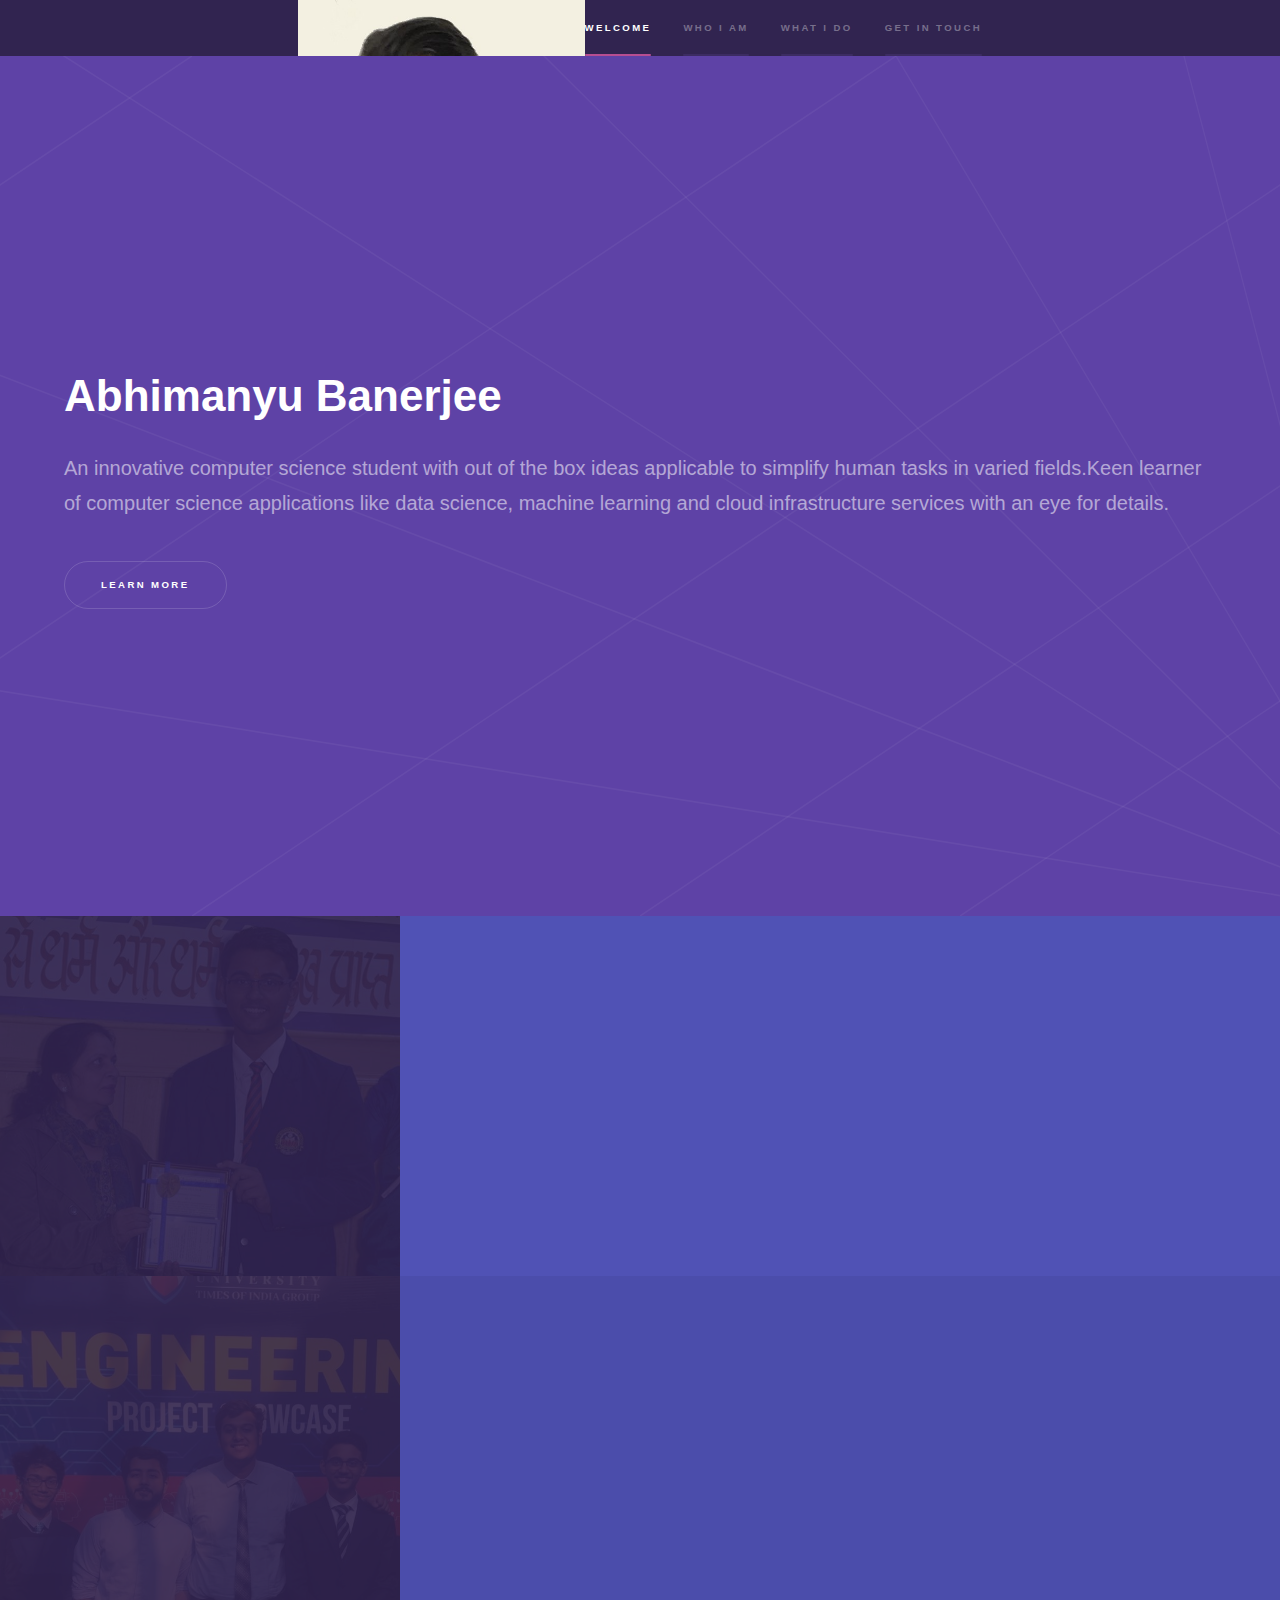
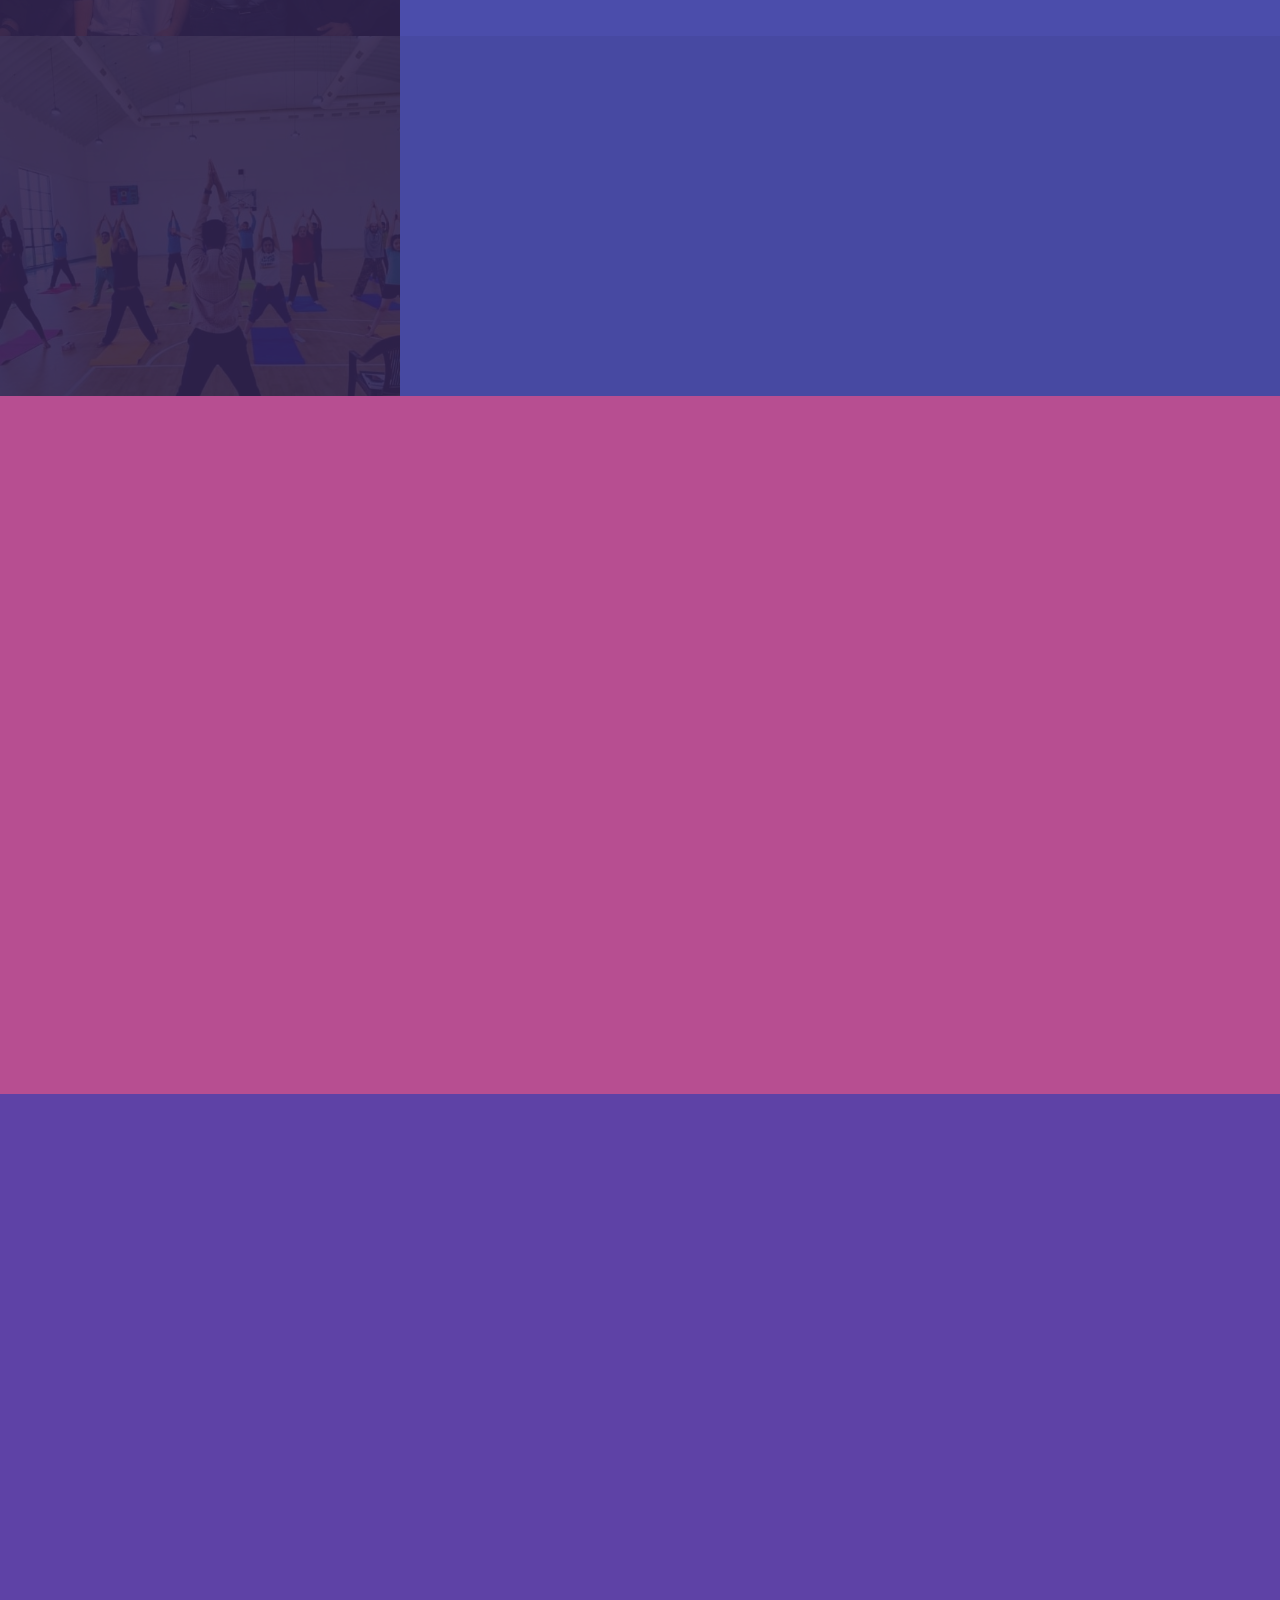
<file: index.html>
<!DOCTYPE HTML>
<!--
	Hyperspace by HTML5 UP
	html5up.net | @ajlkn
	Free for personal and commercial use under the CCA 3.0 license (html5up.net/license)
-->
<html>
	<head>
		<title>Abhimanyu Banerjee</title>
		<meta charset="utf-8" />
		<meta name="viewport" content="width=device-width, initial-scale=1, user-scalable=no" />
		<link rel="stylesheet" href="assets/css/main.css" />
		<noscript><link rel="stylesheet" href="assets/css/noscript.css" /></noscript>
	</head>
	<body class="is-preload">

		<!-- Sidebar -->
			<section id="sidebar">
				<div class="inner">
						<img class="image1" src="./images/resume pic.jpg" />
					<nav>
						<ul>
							<li><a href="#intro">Welcome</a></li>
							<li><a href="#one">Who I am</a></li>
							<li><a href="#two">What I do</a></li>
							<li><a href="#three">Get in touch</a></li>
						</ul>
					</nav>
				</div>
			</section>

		<!-- Wrapper -->
			<div id="wrapper">

				<!-- Intro -->
					<section id="intro" class="wrapper style1 fullscreen fade-up">
						<div class="inner">
							<h1>Abhimanyu Banerjee</h1>
							<p>An innovative computer science student with out of the box ideas applicable to simplify human tasks in varied fields.Keen learner of computer science applications like data science, machine learning and cloud infrastructure services with an eye for details.
							</p>
							<ul class="actions">
								<li><a href="#one" class="button scrolly">Learn more</a></li>
							</ul>
						</div>
					</section>

				<!-- One -->
					<section id="one" class="wrapper style2 spotlights">
						<section>
							<a href="#" class="image"><img src="./images/award2.jpg" alt="" data-position="center center" /></a>
							<div class="content">
								<div class="inner">
									<h2>My Education and Achievements</h2>
									<p>Come have a look at my Educational background and Some of my past Achievements.</p>
									<ul class="actions">
										<li><a href="generic.html" class="button">Learn more</a></li>
									</ul>
								</div>
							</div>
						</section>
						<section>
							<a href="#" class="image"><img src="./images/show.jpg" alt="" data-position="top center" /></a>
							<div class="content">
								<div class="inner">
									<h2>My Technological background and Interests</h2>
									<p>Come explore my Technological expeditions, skills and Areas of Interest/Exploration.</p>
									<ul class="actions">
										<li><a href="generic2.html" class="button">Learn more</a></li>
									</ul>
								</div>
							</div>
						</section>
						<section>
							<a href="#" class="image"><img src="./images/yoga.jpeg" alt="" data-position="25% 25%" /></a>
							<div class="content">
								<div class="inner">
									<h2>Know Me More!</h2>
									<p>Listed here are some my hobbies,volunteer work and social involvements like accupressure therapy, etc.</p>
									<ul class="actions">
										<li><a href="generic3.html" class="button">Learn more</a></li>
									</ul>
								</div>
							</div>
						</section>
					</section>

				<!-- Two -->
					<section id="two" class="wrapper style3 fade-up">
						<div class="inner">
							<h2>What I do</h2>
							<p>Listed below are some of my Projects and Work I'm involved in.</p>
							<div class="features">
								<section>
									<span class="image fit">
										<h3>Project 1</h3>
									<img src="images/section 1/generic 2/mmeedd.jpg" alt="" /></span>
									<!-- <span class="icon solid major fa-code"></span>
									<h3>Lorem ipsum amet</h3>
									<p>Phasellus convallis elit id ullam corper amet et pulvinar. Duis aliquam turpis mauris, sed ultricies erat dapibus.</p> -->
								</section>
								<section>
									<span class="image fit">
										<h3>Project 2</h3>
									<img src="images/section 1/generic 2/tumor.jpg" alt="" /></span>
									<!-- <span class="icon solid major fa-lock"></span>
									<h3>Aliquam sed nullam</h3>
									<p>Phasellus convallis elit id ullam corper amet et pulvinar. Duis aliquam turpis mauris, sed ultricies erat dapibus.</p> -->
								</section>
								<!-- <section>
									<span class="icon solid major fa-cog"></span>
									<h3>Sed erat ullam corper</h3>
									<p>Phasellus convallis elit id ullam corper amet et pulvinar. Duis aliquam turpis mauris, sed ultricies erat dapibus.</p>
								</section>
								<section>
									<span class="icon solid major fa-desktop"></span>
									<h3>Veroeros quis lorem</h3>
									<p>Phasellus convallis elit id ullam corper amet et pulvinar. Duis aliquam turpis mauris, sed ultricies erat dapibus.</p>
								</section>
								<section>
									<span class="icon solid major fa-link"></span>
									<h3>Urna quis bibendum</h3>
									<p>Phasellus convallis elit id ullam corper amet et pulvinar. Duis aliquam turpis mauris, sed ultricies erat dapibus.</p>
								</section>
								<section>
									<span class="icon major fa-gem"></span>
									<h3>Aliquam urna dapibus</h3>
									<p>Phasellus convallis elit id ullam corper amet et pulvinar. Duis aliquam turpis mauris, sed ultricies erat dapibus.</p>
								</section> -->
							</div>
							<ul class="actions">
								<li><a href="generic2.html#projects" class="button">Learn more</a></li>
									<!-- <a href="generic2.html" class="button">Learn more</a></li>  -->
							</ul>
						</div>
						
					</section>

				<!-- Three -->
					<section id="three" class="wrapper style1 fade-up">
						<div class="inner">
							<h2>Get in touch</h2><br /><br />
							<h3>Click here to get my <a href="https://www.canva.com/design/DAEExZc3E6A/Mb8SNCAE5aKSu4u-7nR0NQ/view?utm_content=DAEExZc3E6A&utm_campaign=designshare&utm_medium=link&utm_source=sharebutton" ><u>Resume</u>.</a>
								<br />
								<br />
								<ul class="actions">
								<li><a href="https://www.canva.com/design/DADt_Z0jl0Q/RJjVCCi68nc18mGM0sLMEw/view?utm_content=DADt_Z0jl0Q&utm_campaign=designshare&utm_medium=link&utm_source=publishsharelink" class="button">DOWNLOAD</a></li>
								<br /></ul>
							</h3>
							<div class="split style1">
								<!-- <section>
									<form method="post" action="#">
										<div class="fields">
											<div class="field half">
												<label for="name">Name</label>
												<input type="text" name="name" id="name" />
											</div>
											<div class="field half">
												<label for="email">Email</label>
												<input type="text" name="email" id="email" />
											</div>
											<div class="field">
												<label for="message">Message</label>
												<textarea name="message" id="message" rows="5"></textarea>
											</div>
										</div>
										<ul class="actions">
											<li><a href="" class="button submit">Send Message</a></li>
										</ul>
									</form>
								</section> -->
								<!-- <section> -->
									<ul class="contact">
										<li>
											<h3>Address</h3>
											<span>Gurgaon, Haryana<br />
											India<br />
											<!-- USA</span> -->
										</li>
										<li>
											<h3>Email</h3>
											<a href="#">abhimanyu.contact@gmail.com</a>
										</li>
										<li>
											<h3>Phone</h3>
											<span>(+91) 8586971437</span>
										</li>
										<li>
											<h3>Social</h3>
											<ul class="icons">
												<!-- <li><a href="#" class="icon brands fa-twitter"><span class="label">Twitter</span></a></li> -->
												<!-- <li><a href="#" class="icon brands fa-facebook-f"><span class="label">Facebook</span></a></li> -->
												<li><a href="https://github.com/AbhimanyuBanerjee" class="icon brands fa-github"><span class="label">GitHub</span></a></li>
												<li><a href="https://www.instagram.com/abhimanyoobanerjee/" class="icon brands fa-instagram"><span class="label">Instagram</span></a></li>
												<li><a href="http://linkedin.com/in/abhimanyu-banerjee" class="icon brands fa-linkedin-in"><span class="label">LinkedIn</span></a></li>
											</ul>
										</li>
									</ul>
								<!-- </section> -->
							</div>
						</div>
					</section>

			</div>

		<!-- Footer -->
			<!-- <footer id="footer" class="wrapper style1-alt">
				<div class="inner">
					<ul class="menu">
						<li>&copy; Untitled. All rights reserved.</li><li>Design: <a href="http://html5up.net">HTML5 UP</a></li>
					</ul>
				</div>
			</footer> -->

		<!-- Scripts -->
			<script src="assets/js/jquery.min.js"></script>
			<script src="assets/js/jquery.scrollex.min.js"></script>
			<script src="assets/js/jquery.scrolly.min.js"></script>
			<script src="assets/js/browser.min.js"></script>
			<script src="assets/js/breakpoints.min.js"></script>
			<script src="assets/js/util.js"></script>
			<script src="assets/js/main.js"></script>

	</body>
</html>
</file>
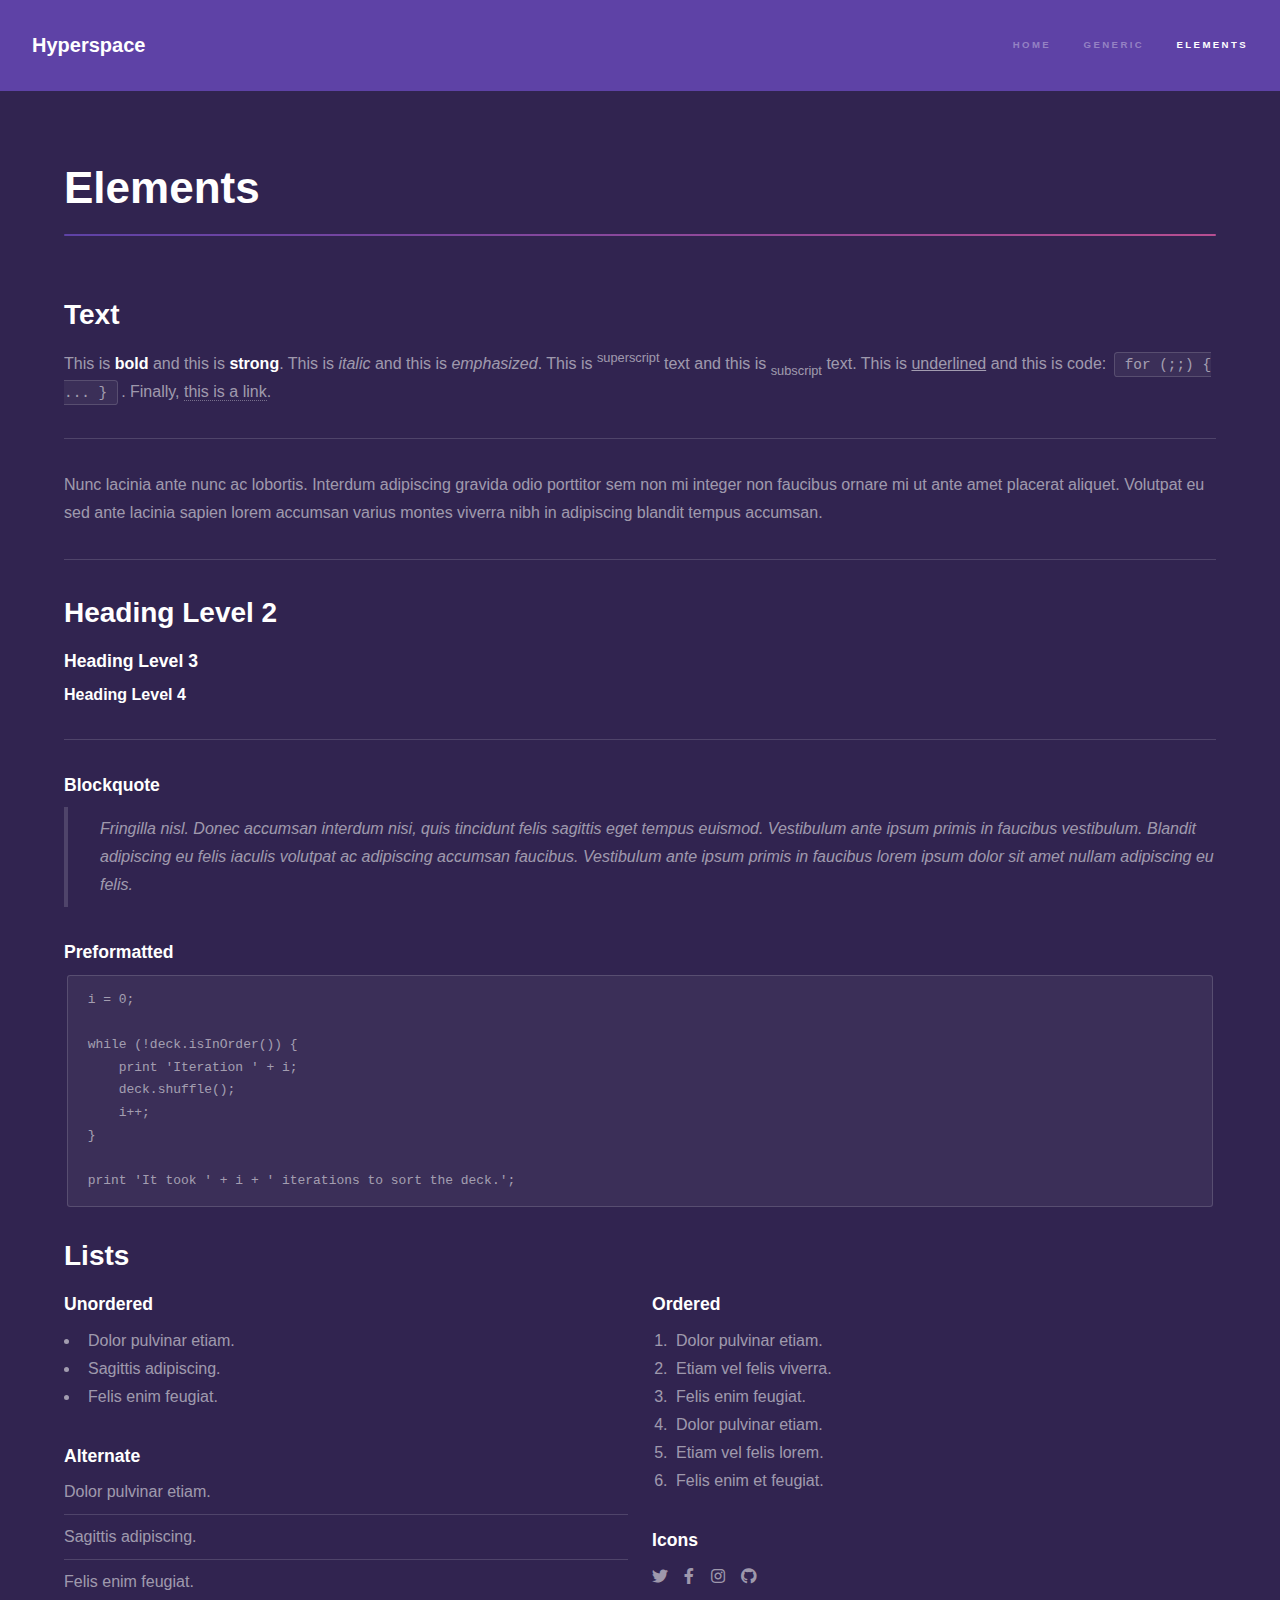
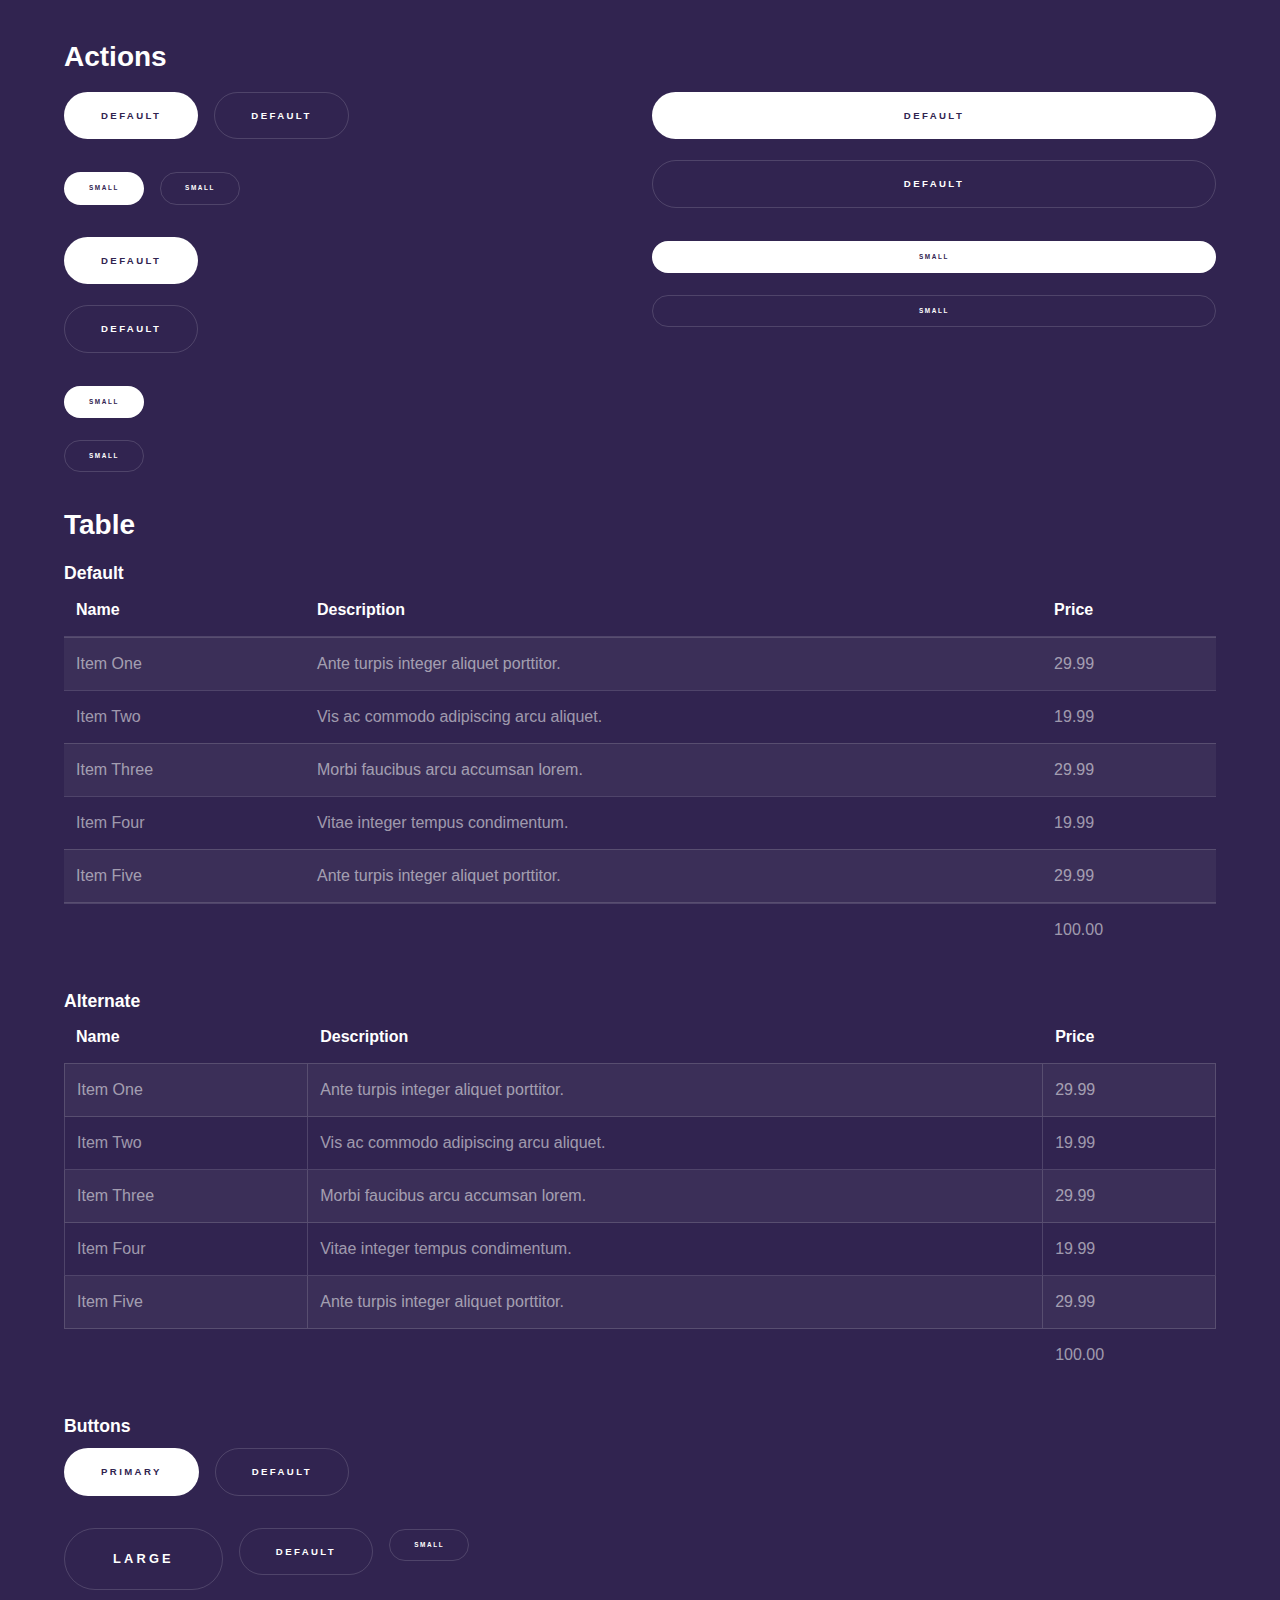
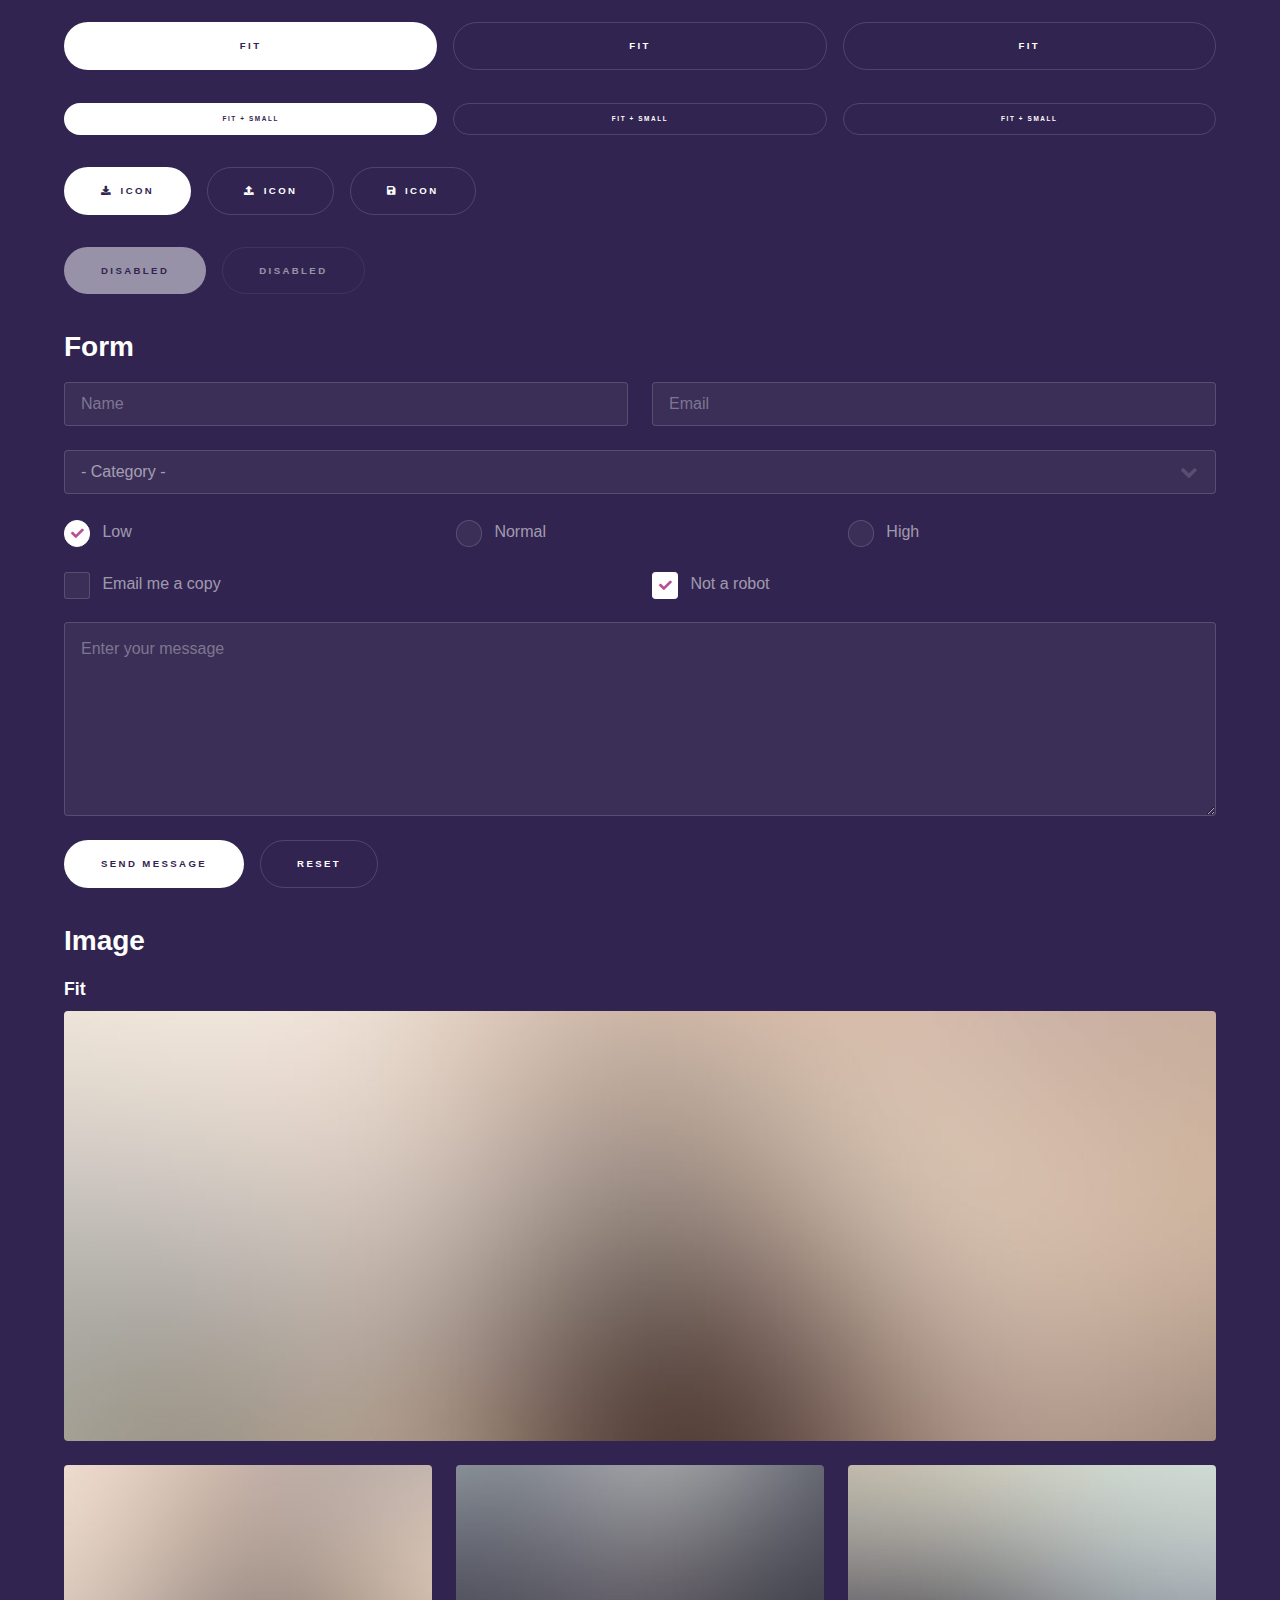
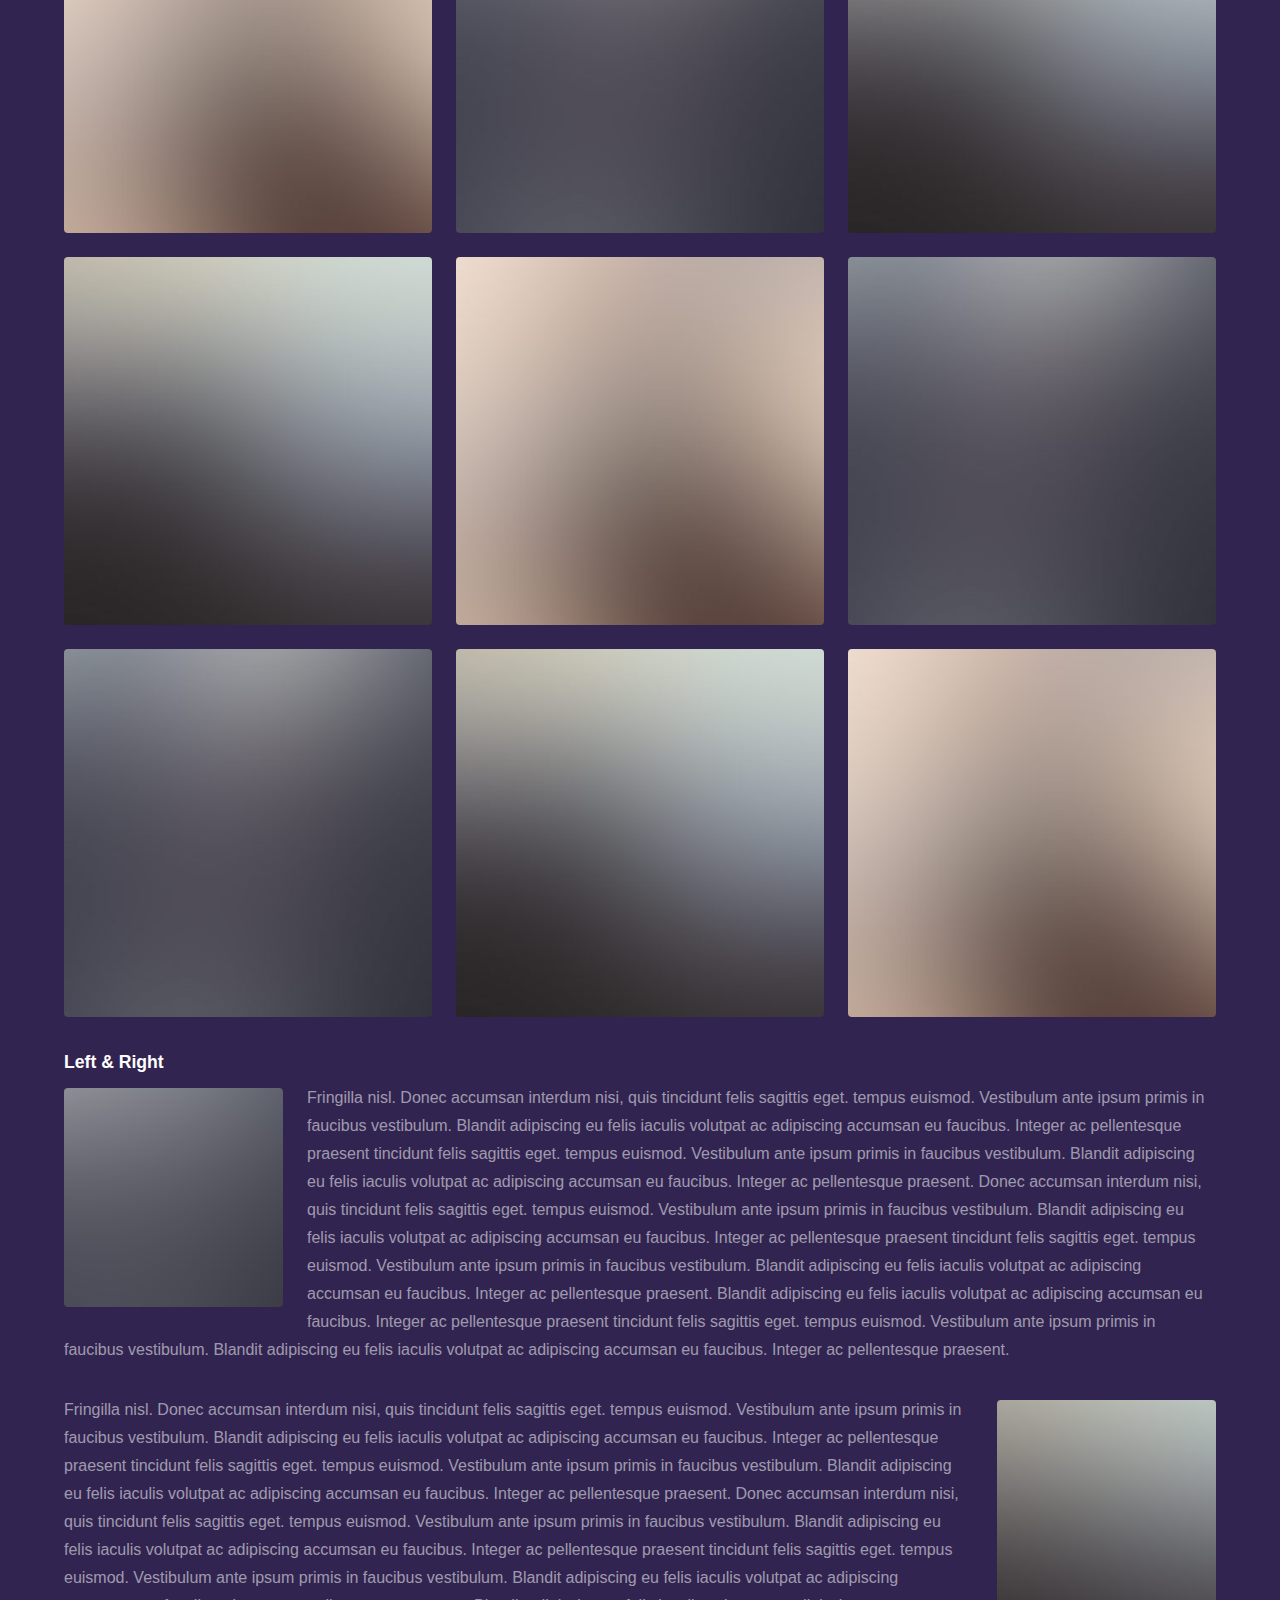
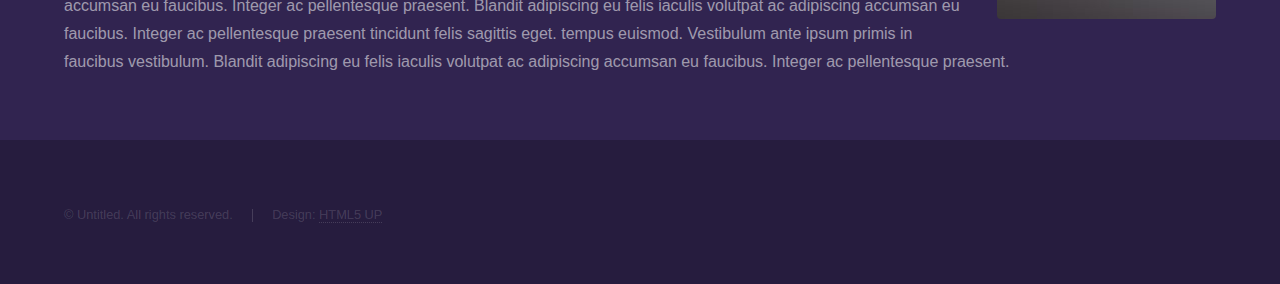
<file: elements.html>
<!DOCTYPE HTML>
<!--
	Hyperspace by HTML5 UP
	html5up.net | @ajlkn
	Free for personal and commercial use under the CCA 3.0 license (html5up.net/license)
-->
<html>
	<head>
		<title>Elements - Hyperspace by HTML5 UP</title>
		<meta charset="utf-8" />
		<meta name="viewport" content="width=device-width, initial-scale=1, user-scalable=no" />
		<link rel="stylesheet" href="assets/css/main.css" />
		<noscript><link rel="stylesheet" href="assets/css/noscript.css" /></noscript>
	</head>
	<body class="is-preload">

		<!-- Header -->
			<header id="header">
				<a href="index.html" class="title">Hyperspace</a>
				<nav>
					<ul>
						<li><a href="index.html">Home</a></li>
						<li><a href="generic.html">Generic</a></li>
						<li><a href="elements.html"  class="active">Elements</a></li>
					</ul>
				</nav>
			</header>

		<!-- Wrapper -->
			<div id="wrapper">

				<!-- Main -->
					<section id="main" class="wrapper">
						<div class="inner">
							<h1 class="major">Elements</h1>

							<!-- Text -->
								<section>
									<h2>Text</h2>
									<p>This is <b>bold</b> and this is <strong>strong</strong>. This is <i>italic</i> and this is <em>emphasized</em>.
									This is <sup>superscript</sup> text and this is <sub>subscript</sub> text.
									This is <u>underlined</u> and this is code: <code>for (;;) { ... }</code>. Finally, <a href="#">this is a link</a>.</p>
									<hr />
									<p>Nunc lacinia ante nunc ac lobortis. Interdum adipiscing gravida odio porttitor sem non mi integer non faucibus ornare mi ut ante amet placerat aliquet. Volutpat eu sed ante lacinia sapien lorem accumsan varius montes viverra nibh in adipiscing blandit tempus accumsan.</p>
									<hr />
									<h2>Heading Level 2</h2>
									<h3>Heading Level 3</h3>
									<h4>Heading Level 4</h4>
									<hr />
									<h3>Blockquote</h3>
									<blockquote>Fringilla nisl. Donec accumsan interdum nisi, quis tincidunt felis sagittis eget tempus euismod. Vestibulum ante ipsum primis in faucibus vestibulum. Blandit adipiscing eu felis iaculis volutpat ac adipiscing accumsan faucibus. Vestibulum ante ipsum primis in faucibus lorem ipsum dolor sit amet nullam adipiscing eu felis.</blockquote>
									<h3>Preformatted</h3>
									<pre><code>i = 0;

while (!deck.isInOrder()) {
    print 'Iteration ' + i;
    deck.shuffle();
    i++;
}

print 'It took ' + i + ' iterations to sort the deck.';</code></pre>
								</section>

							<!-- Lists -->
								<section>
									<h2>Lists</h2>
									<div class="row">
										<div class="col-6 col-12-medium">
											<h3>Unordered</h3>
											<ul>
												<li>Dolor pulvinar etiam.</li>
												<li>Sagittis adipiscing.</li>
												<li>Felis enim feugiat.</li>
											</ul>
											<h3>Alternate</h3>
											<ul class="alt">
												<li>Dolor pulvinar etiam.</li>
												<li>Sagittis adipiscing.</li>
												<li>Felis enim feugiat.</li>
											</ul>
										</div>
										<div class="col-6 col-12-medium">
											<h3>Ordered</h3>
											<ol>
												<li>Dolor pulvinar etiam.</li>
												<li>Etiam vel felis viverra.</li>
												<li>Felis enim feugiat.</li>
												<li>Dolor pulvinar etiam.</li>
												<li>Etiam vel felis lorem.</li>
												<li>Felis enim et feugiat.</li>
											</ol>
											<h3>Icons</h3>
											<ul class="icons">
												<li><a href="#" class="icon brands fa-twitter"><span class="label">Twitter</span></a></li>
												<li><a href="#" class="icon brands fa-facebook-f"><span class="label">Facebook</span></a></li>
												<li><a href="#" class="icon brands fa-instagram"><span class="label">Instagram</span></a></li>
												<li><a href="#" class="icon brands fa-github"><span class="label">Github</span></a></li>
											</ul>
										</div>
									</div>
									<h2>Actions</h2>
									<div class="row">
										<div class="col-6 col-12-medium">
											<ul class="actions">
												<li><a href="#" class="button primary">Default</a></li>
												<li><a href="#" class="button">Default</a></li>
											</ul>
											<ul class="actions small">
												<li><a href="#" class="button primary small">Small</a></li>
												<li><a href="#" class="button small">Small</a></li>
											</ul>
											<ul class="actions stacked">
												<li><a href="#" class="button primary">Default</a></li>
												<li><a href="#" class="button">Default</a></li>
											</ul>
											<ul class="actions stacked">
												<li><a href="#" class="button primary small">Small</a></li>
												<li><a href="#" class="button small">Small</a></li>
											</ul>
										</div>
										<div class="col-6 col-12-medium">
											<ul class="actions stacked">
												<li><a href="#" class="button primary fit">Default</a></li>
												<li><a href="#" class="button fit">Default</a></li>
											</ul>
											<ul class="actions stacked">
												<li><a href="#" class="button primary small fit">Small</a></li>
												<li><a href="#" class="button small fit">Small</a></li>
											</ul>
										</div>
									</div>
								</section>

							<!-- Table -->
								<section>
									<h2>Table</h2>
									<h3>Default</h3>
									<div class="table-wrapper">
										<table>
											<thead>
												<tr>
													<th>Name</th>
													<th>Description</th>
													<th>Price</th>
												</tr>
											</thead>
											<tbody>
												<tr>
													<td>Item One</td>
													<td>Ante turpis integer aliquet porttitor.</td>
													<td>29.99</td>
												</tr>
												<tr>
													<td>Item Two</td>
													<td>Vis ac commodo adipiscing arcu aliquet.</td>
													<td>19.99</td>
												</tr>
												<tr>
													<td>Item Three</td>
													<td> Morbi faucibus arcu accumsan lorem.</td>
													<td>29.99</td>
												</tr>
												<tr>
													<td>Item Four</td>
													<td>Vitae integer tempus condimentum.</td>
													<td>19.99</td>
												</tr>
												<tr>
													<td>Item Five</td>
													<td>Ante turpis integer aliquet porttitor.</td>
													<td>29.99</td>
												</tr>
											</tbody>
											<tfoot>
												<tr>
													<td colspan="2"></td>
													<td>100.00</td>
												</tr>
											</tfoot>
										</table>
									</div>

									<h3>Alternate</h3>
									<div class="table-wrapper">
										<table class="alt">
											<thead>
												<tr>
													<th>Name</th>
													<th>Description</th>
													<th>Price</th>
												</tr>
											</thead>
											<tbody>
												<tr>
													<td>Item One</td>
													<td>Ante turpis integer aliquet porttitor.</td>
													<td>29.99</td>
												</tr>
												<tr>
													<td>Item Two</td>
													<td>Vis ac commodo adipiscing arcu aliquet.</td>
													<td>19.99</td>
												</tr>
												<tr>
													<td>Item Three</td>
													<td> Morbi faucibus arcu accumsan lorem.</td>
													<td>29.99</td>
												</tr>
												<tr>
													<td>Item Four</td>
													<td>Vitae integer tempus condimentum.</td>
													<td>19.99</td>
												</tr>
												<tr>
													<td>Item Five</td>
													<td>Ante turpis integer aliquet porttitor.</td>
													<td>29.99</td>
												</tr>
											</tbody>
											<tfoot>
												<tr>
													<td colspan="2"></td>
													<td>100.00</td>
												</tr>
											</tfoot>
										</table>
									</div>
								</section>

							<!-- Buttons -->
								<section>
									<h3>Buttons</h3>
									<ul class="actions">
										<li><a href="#" class="button primary">Primary</a></li>
										<li><a href="#" class="button">Default</a></li>
									</ul>
									<ul class="actions">
										<li><a href="#" class="button large">Large</a></li>
										<li><a href="#" class="button">Default</a></li>
										<li><a href="#" class="button small">Small</a></li>
									</ul>
									<ul class="actions fit">
										<li><a href="#" class="button primary fit">Fit</a></li>
										<li><a href="#" class="button fit">Fit</a></li>
										<li><a href="#" class="button fit">Fit</a></li>
									</ul>
									<ul class="actions fit small">
										<li><a href="#" class="button primary fit small">Fit + Small</a></li>
										<li><a href="#" class="button fit small">Fit + Small</a></li>
										<li><a href="#" class="button fit small">Fit + Small</a></li>
									</ul>
									<ul class="actions">
										<li><a href="#" class="button primary icon solid fa-download">Icon</a></li>
										<li><a href="#" class="button icon solid fa-upload">Icon</a></li>
										<li><a href="#" class="button icon solid fa-save">Icon</a></li>
									</ul>
									<ul class="actions">
										<li><span class="button primary disabled">Disabled</span></li>
										<li><span class="button disabled">Disabled</span></li>
									</ul>
								</section>

							<!-- Form -->
								<section>
									<h2>Form</h2>
									<form method="post" action="#">
										<div class="row gtr-uniform">
											<div class="col-6 col-12-xsmall">
												<input type="text" name="demo-name" id="demo-name" value="" placeholder="Name" />
											</div>
											<div class="col-6 col-12-xsmall">
												<input type="email" name="demo-email" id="demo-email" value="" placeholder="Email" />
											</div>
											<div class="col-12">
												<select name="demo-category" id="demo-category">
													<option value="">- Category -</option>
													<option value="1">Manufacturing</option>
													<option value="1">Shipping</option>
													<option value="1">Administration</option>
													<option value="1">Human Resources</option>
												</select>
											</div>
											<div class="col-4 col-12-small">
												<input type="radio" id="demo-priority-low" name="demo-priority" checked>
												<label for="demo-priority-low">Low</label>
											</div>
											<div class="col-4 col-12-small">
												<input type="radio" id="demo-priority-normal" name="demo-priority">
												<label for="demo-priority-normal">Normal</label>
											</div>
											<div class="col-4 col-12-small">
												<input type="radio" id="demo-priority-high" name="demo-priority">
												<label for="demo-priority-high">High</label>
											</div>
											<div class="col-6 col-12-small">
												<input type="checkbox" id="demo-copy" name="demo-copy">
												<label for="demo-copy">Email me a copy</label>
											</div>
											<div class="col-6 col-12-small">
												<input type="checkbox" id="demo-human" name="demo-human" checked>
												<label for="demo-human">Not a robot</label>
											</div>
											<div class="col-12">
												<textarea name="demo-message" id="demo-message" placeholder="Enter your message" rows="6"></textarea>
											</div>
											<div class="col-12">
												<ul class="actions">
													<li><input type="submit" value="Send Message" class="primary" /></li>
													<li><input type="reset" value="Reset" /></li>
												</ul>
											</div>
										</div>
									</form>
								</section>

							<!-- Image -->
								<section>
									<h2>Image</h2>
									<h3>Fit</h3>
									<div class="box alt">
										<div class="row gtr-uniform">
											<div class="col-12"><span class="image fit"><img src="images/pic04.jpg" alt="" /></span></div>
											<div class="col-4"><span class="image fit"><img src="images/pic01.jpg" alt="" /></span></div>
											<div class="col-4"><span class="image fit"><img src="images/pic02.jpg" alt="" /></span></div>
											<div class="col-4"><span class="image fit"><img src="images/pic03.jpg" alt="" /></span></div>
											<div class="col-4"><span class="image fit"><img src="images/pic03.jpg" alt="" /></span></div>
											<div class="col-4"><span class="image fit"><img src="images/pic01.jpg" alt="" /></span></div>
											<div class="col-4"><span class="image fit"><img src="images/pic02.jpg" alt="" /></span></div>
											<div class="col-4"><span class="image fit"><img src="images/pic02.jpg" alt="" /></span></div>
											<div class="col-4"><span class="image fit"><img src="images/pic03.jpg" alt="" /></span></div>
											<div class="col-4"><span class="image fit"><img src="images/pic01.jpg" alt="" /></span></div>
										</div>
									</div>
									<h3>Left &amp; Right</h3>
									<p><span class="image left"><img src="images/pic05.jpg" alt="" /></span>Fringilla nisl. Donec accumsan interdum nisi, quis tincidunt felis sagittis eget. tempus euismod. Vestibulum ante ipsum primis in faucibus vestibulum. Blandit adipiscing eu felis iaculis volutpat ac adipiscing accumsan eu faucibus. Integer ac pellentesque praesent tincidunt felis sagittis eget. tempus euismod. Vestibulum ante ipsum primis in faucibus vestibulum. Blandit adipiscing eu felis iaculis volutpat ac adipiscing accumsan eu faucibus. Integer ac pellentesque praesent. Donec accumsan interdum nisi, quis tincidunt felis sagittis eget. tempus euismod. Vestibulum ante ipsum primis in faucibus vestibulum. Blandit adipiscing eu felis iaculis volutpat ac adipiscing accumsan eu faucibus. Integer ac pellentesque praesent tincidunt felis sagittis eget. tempus euismod. Vestibulum ante ipsum primis in faucibus vestibulum. Blandit adipiscing eu felis iaculis volutpat ac adipiscing accumsan eu faucibus. Integer ac pellentesque praesent. Blandit adipiscing eu felis iaculis volutpat ac adipiscing accumsan eu faucibus. Integer ac pellentesque praesent tincidunt felis sagittis eget. tempus euismod. Vestibulum ante ipsum primis in faucibus vestibulum. Blandit adipiscing eu felis iaculis volutpat ac adipiscing accumsan eu faucibus. Integer ac pellentesque praesent.</p>
									<p><span class="image right"><img src="images/pic06.jpg" alt="" /></span>Fringilla nisl. Donec accumsan interdum nisi, quis tincidunt felis sagittis eget. tempus euismod. Vestibulum ante ipsum primis in faucibus vestibulum. Blandit adipiscing eu felis iaculis volutpat ac adipiscing accumsan eu faucibus. Integer ac pellentesque praesent tincidunt felis sagittis eget. tempus euismod. Vestibulum ante ipsum primis in faucibus vestibulum. Blandit adipiscing eu felis iaculis volutpat ac adipiscing accumsan eu faucibus. Integer ac pellentesque praesent. Donec accumsan interdum nisi, quis tincidunt felis sagittis eget. tempus euismod. Vestibulum ante ipsum primis in faucibus vestibulum. Blandit adipiscing eu felis iaculis volutpat ac adipiscing accumsan eu faucibus. Integer ac pellentesque praesent tincidunt felis sagittis eget. tempus euismod. Vestibulum ante ipsum primis in faucibus vestibulum. Blandit adipiscing eu felis iaculis volutpat ac adipiscing accumsan eu faucibus. Integer ac pellentesque praesent. Blandit adipiscing eu felis iaculis volutpat ac adipiscing accumsan eu faucibus. Integer ac pellentesque praesent tincidunt felis sagittis eget. tempus euismod. Vestibulum ante ipsum primis in faucibus vestibulum. Blandit adipiscing eu felis iaculis volutpat ac adipiscing accumsan eu faucibus. Integer ac pellentesque praesent.</p>
								</section>

						</div>
					</section>

			</div>

		<!-- Footer -->
			<footer id="footer" class="wrapper alt">
				<div class="inner">
					<ul class="menu">
						<li>&copy; Untitled. All rights reserved.</li><li>Design: <a href="http://html5up.net">HTML5 UP</a></li>
					</ul>
				</div>
			</footer>

		<!-- Scripts -->
			<script src="assets/js/jquery.min.js"></script>
			<script src="assets/js/jquery.scrollex.min.js"></script>
			<script src="assets/js/jquery.scrolly.min.js"></script>
			<script src="assets/js/browser.min.js"></script>
			<script src="assets/js/breakpoints.min.js"></script>
			<script src="assets/js/util.js"></script>
			<script src="assets/js/main.js"></script>

	</body>
</html>
</file>
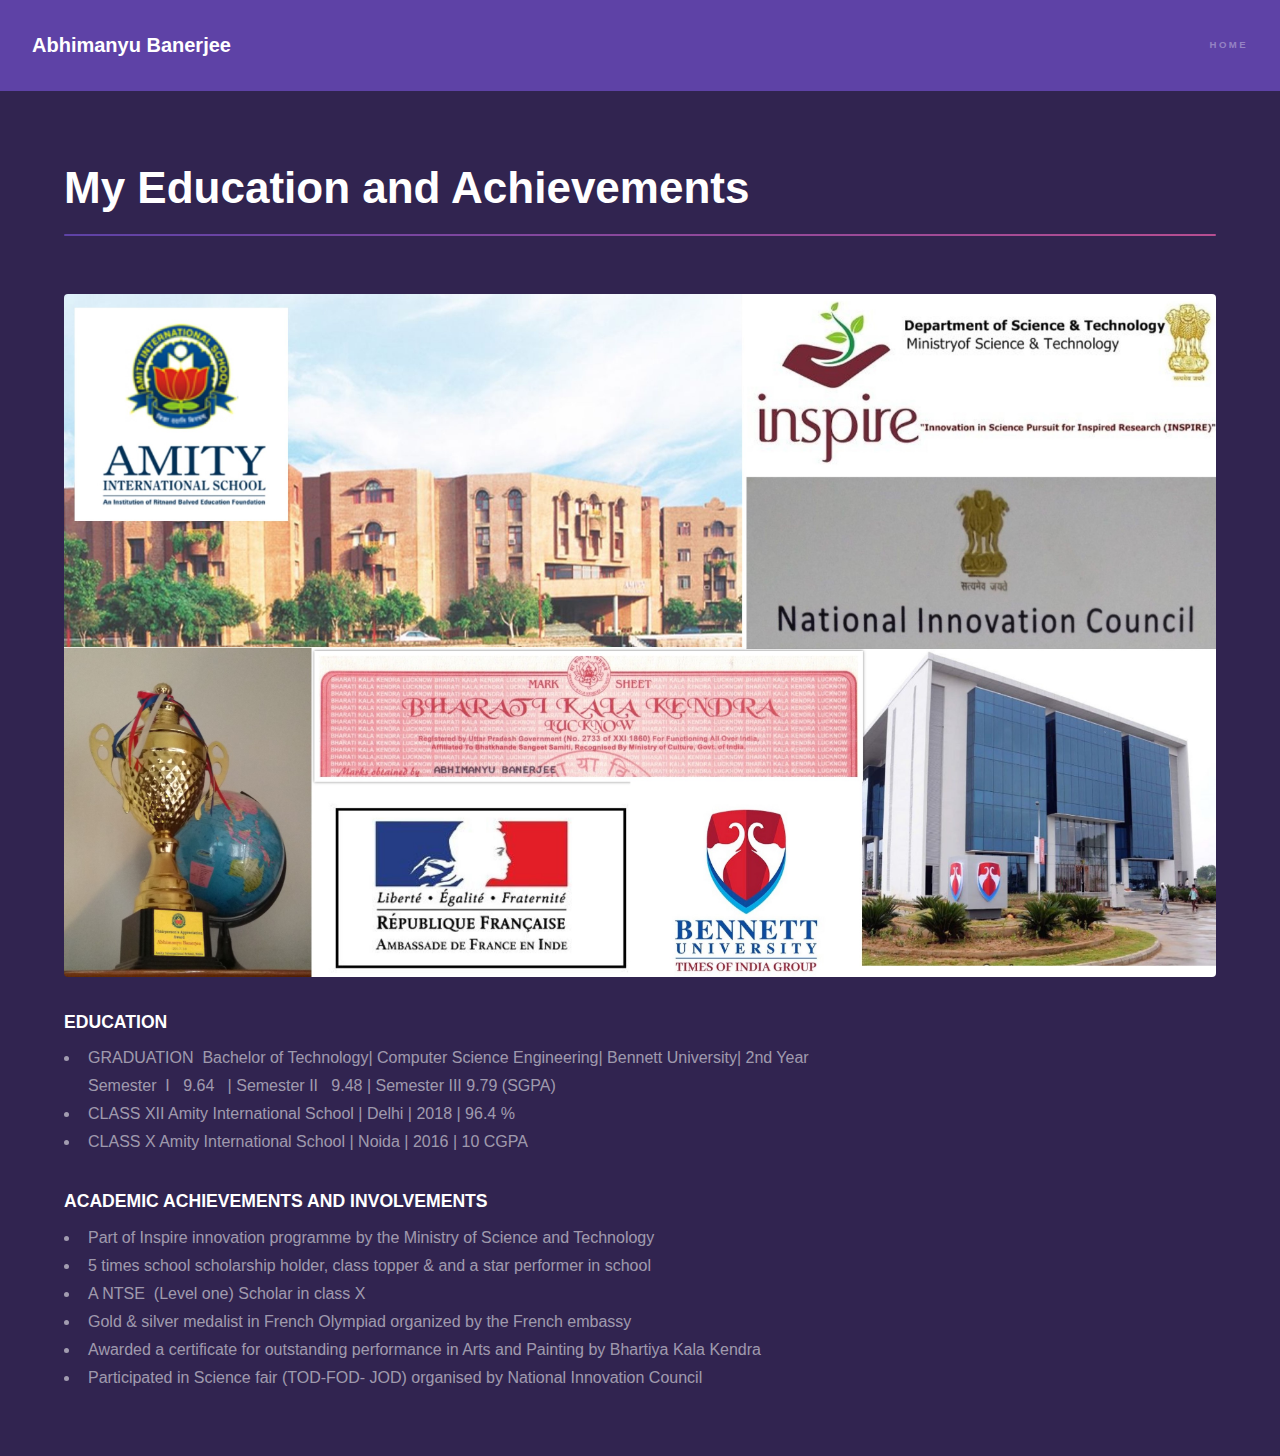
<file: generic.html>
<!DOCTYPE HTML>
<!--
	Hyperspace by HTML5 UP
	html5up.net | @ajlkn
	Free for personal and commercial use under the CCA 3.0 license (html5up.net/license)
-->
<html>
	<head>
		<title>Abhimanyu Banerjee</title>
		<meta charset="utf-8" />
		<meta name="viewport" content="width=device-width, initial-scale=1, user-scalable=no" />
		<link rel="stylesheet" href="assets/css/main.css" />
		<noscript><link rel="stylesheet" href="assets/css/noscript.css" /></noscript>
	</head>
	<body class="is-preload">

		<!-- Header -->
			<header id="header">
				<a href="index.html" class="title">Abhimanyu Banerjee</a>
				<nav>
					<ul>
						<li><a href="index.html">Home</a></li>
						<!-- <li><a href="generic.html" class="active">Generic</a></li>
						<li><a href="elements.html">Elements</a></li> -->
					</ul>
				</nav>
			</header>

		<!-- Wrapper -->
			<div id="wrapper">

				<!-- Main -->
					<section id="main" class="wrapper">
						<div class="inner">
							<h1 class="major">My Education and Achievements</h1>
							<span class="image fit"><img src="images/section 1/generic 1/collage1 .jpg" alt="" /></span>
							<p><h3 class="major">EDUCATION</h3>

							  <ul> <li>GRADUATION      Bachelor of Technology| Computer Science Engineering| Bennett University| 2nd Year <br />
								               Semester  I   9.64   | Semester II   9.48  | Semester III  9.79 (SGPA) <br />
							   <li>CLASS XII       Amity International School |  Delhi  |  2018 |  96.4 % <br />
							  <li> CLASS X         Amity International School |  Noida | 2016  | 10 CGPA</p></ul>
							<p><h3 class="major">ACADEMIC ACHIEVEMENTS AND INVOLVEMENTS</h3>
								<ul> 
									<li> Part of Inspire innovation programme by the Ministry of Science and Technology <br />
										<li>5 times school scholarship holder, class topper & and a star performer in school <br />
											<li>A NTSE  (Level one) Scholar in class X <br />
												<li>Gold & silver medalist in French Olympiad organized by the French embassy <br />
													<li>Awarded a certificate for outstanding performance in Arts and Painting by Bhartiya Kala Kendra<br />
							   <li>Participated in Science fair (TOD-FOD- JOD) organised by National Innovation Council</p>
						</div>
					</section>

			</div>

		<!-- Footer -->
			<!-- <footer id="footer" class="wrapper alt">
				<div class="inner">
					<ul class="menu">
						<li>&copy; Untitled. All rights reserved.</li><li>Design: <a href="http://html5up.net">HTML5 UP</a></li>
					</ul>
				</div>
			</footer> -->

		<!-- Scripts -->
			<script src="assets/js/jquery.min.js"></script>
			<script src="assets/js/jquery.scrollex.min.js"></script>
			<script src="assets/js/jquery.scrolly.min.js"></script>
			<script src="assets/js/browser.min.js"></script>
			<script src="assets/js/breakpoints.min.js"></script>
			<script src="assets/js/util.js"></script>
			<script src="assets/js/main.js"></script>

	</body>
</html>
</file>
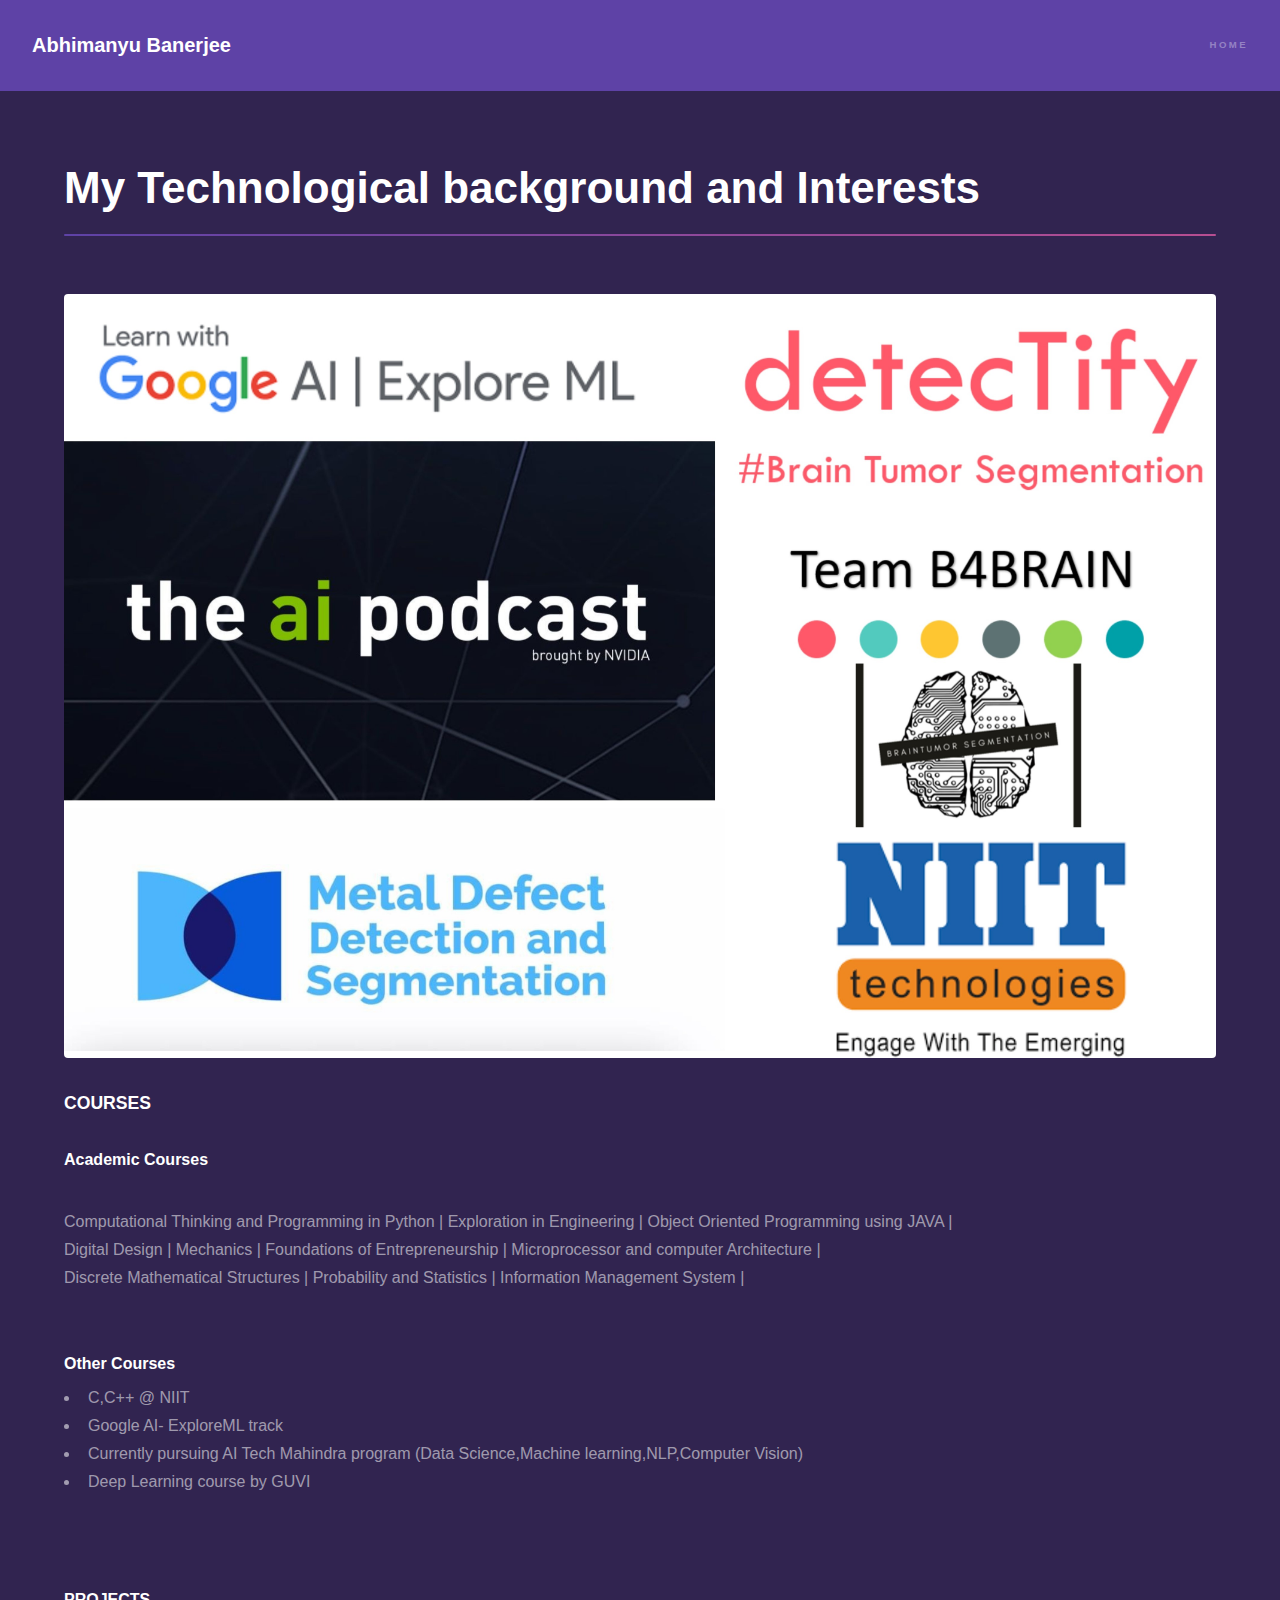
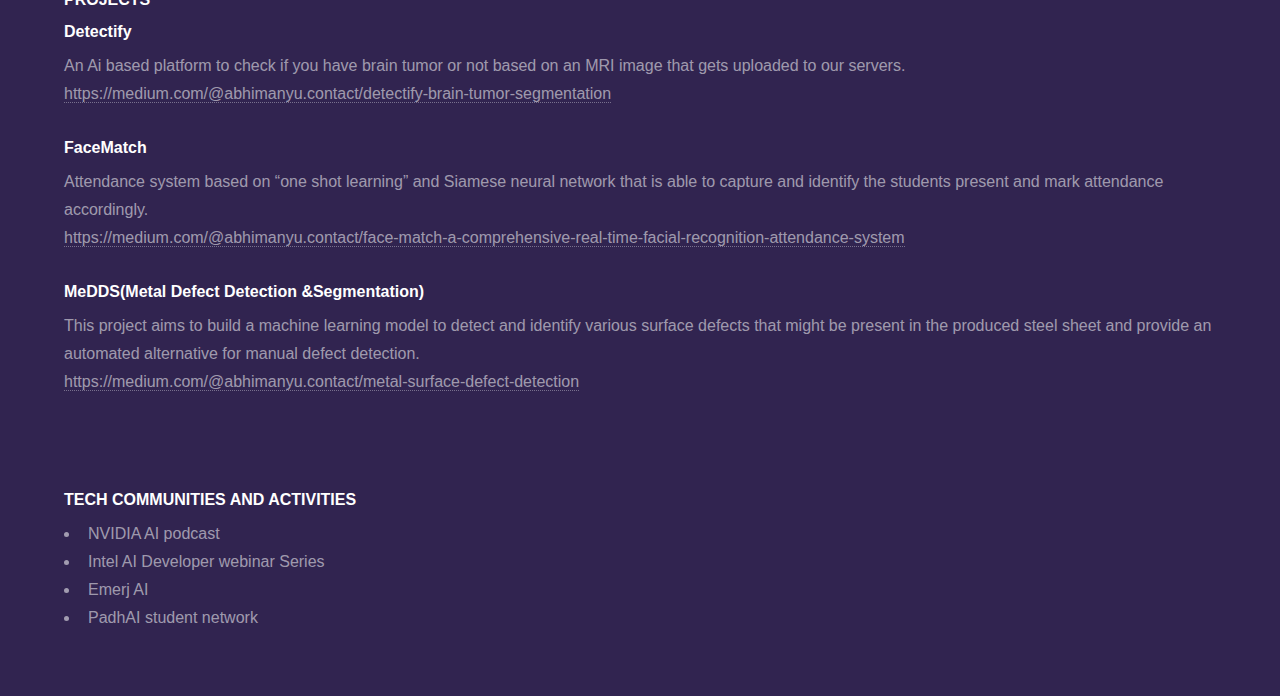
<file: generic2.html>
<!DOCTYPE HTML>
<!--
	Hyperspace by HTML5 UP
	html5up.net | @ajlkn
	Free for personal and commercial use under the CCA 3.0 license (html5up.net/license)
-->
<html>
	<head>
		<title>Abhimanyu Banerjee</title>
		<meta charset="utf-8" />
		<meta name="viewport" content="width=device-width, initial-scale=1, user-scalable=no" />
		<link rel="stylesheet" href="assets/css/main.css" />
		<noscript><link rel="stylesheet" href="assets/css/noscript.css" /></noscript>
	</head>
	<body class="is-preload">

		<!-- Header -->
			<header id="header">
				<a href="index.html" class="title">Abhimanyu Banerjee</a>
				<nav>
					<ul>
						<li><a href="index.html">Home</a></li>
						<!-- <li><a href="generic.html" class="active">Generic</a></li>
						<li><a href="elements.html">Elements</a></li> -->
					</ul>
				</nav>
			</header>

		<!-- Wrapper -->
			<div id="wrapper">

				<!-- Main -->
					<section id="main" class="wrapper">
						<div class="inner">
							<h1 class="major">My Technological background and Interests</h1>
							<span class="image fit"><img src="images/section 1/generic 2/collage2.jpg" alt="" /></span>
							<p><h3>COURSES</h3></p>
								<p><h4 class="major">Academic Courses</h4><br />
								Computational Thinking and Programming in Python | Exploration in Engineering |   Object Oriented Programming using JAVA |<br /> Digital Design | Mechanics | Foundations of Entrepreneurship |  Microprocessor and computer Architecture | <br />Discrete Mathematical Structures | Probability and Statistics | Information Management  System |<br />
								<br /></p>
								<p><h4 class ="major">Other Courses</h4>
									<ul><li>C,C++ @ NIIT <br /> <li>Google AI- ExploreML track <br /><li> Currently pursuing AI Tech Mahindra program (Data Science,Machine learning,NLP,Computer Vision) <br /><li>Deep Learning course by GUVI</p></ul>
								<section id="projects">
										<p><BR /><h4 class ="major">PROJECTS</h4>
									<H4>Detectify</H4>An Ai based platform to check if you have brain tumor or not based on an MRI image that gets uploaded to our servers.
									<a href="https://medium.com/@abhimanyu.contact/detectify-brain-tumor-segmentation-8413c275c2af">https://medium.com/@abhimanyu.contact/detectify-brain-tumor-segmentation</a>  <BR />
									<BR /><H4>FaceMatch</H4>Attendance system based on “one shot learning” and Siamese neural network that is able to capture and identify the students present and mark attendance accordingly.<BR />
								<a href="https://medium.com/@abhimanyu.contact/face-match-a-comprehensive-real-time-facial-recognition-attendance-system-6feba0d02f7b">https://medium.com/@abhimanyu.contact/face-match-a-comprehensive-real-time-facial-recognition-attendance-system</a><BR />
								<BR /><H4>MeDDS(Metal Defect Detection &Segmentation)</H4>This project aims to build a machine learning model to detect and identify various surface defects that might be present in the produced steel sheet and provide an automated alternative for manual defect detection. <BR />
								<a href="https://medium.com/@abhimanyu.contact/metal-surface-defect-detection-4e4c8c79bb6b">https://medium.com/@abhimanyu.contact/metal-surface-defect-detection</a> <BR /></p>
							</section>
								<p><BR /><h4 class ="major">TECH COMMUNITIES AND ACTIVITIES</h4>
								<ul><li>NVIDIA AI podcast<BR> <li>Intel AI Developer webinar Series<BR><li> Emerj AI<BR><li> PadhAI student network<BR></ul>
								</p>

						</div>
					</section>

			</div>

		<!-- Footer
			<footer id="footer" class="wrapper alt">
				<div class="inner">
					<ul class="menu">
						<li>&copy; Untitled. All rights reserved.</li><li>Design: <a href="http://html5up.net">HTML5 UP</a></li>
					</ul>
				</div>
			</footer> -->

		<!-- Scripts -->
			<script src="assets/js/jquery.min.js"></script>
			<script src="assets/js/jquery.scrollex.min.js"></script>
			<script src="assets/js/jquery.scrolly.min.js"></script>
			<script src="assets/js/browser.min.js"></script>
			<script src="assets/js/breakpoints.min.js"></script>
			<script src="assets/js/util.js"></script>
			<script src="assets/js/main.js"></script>

	</body>
</html>
</file>
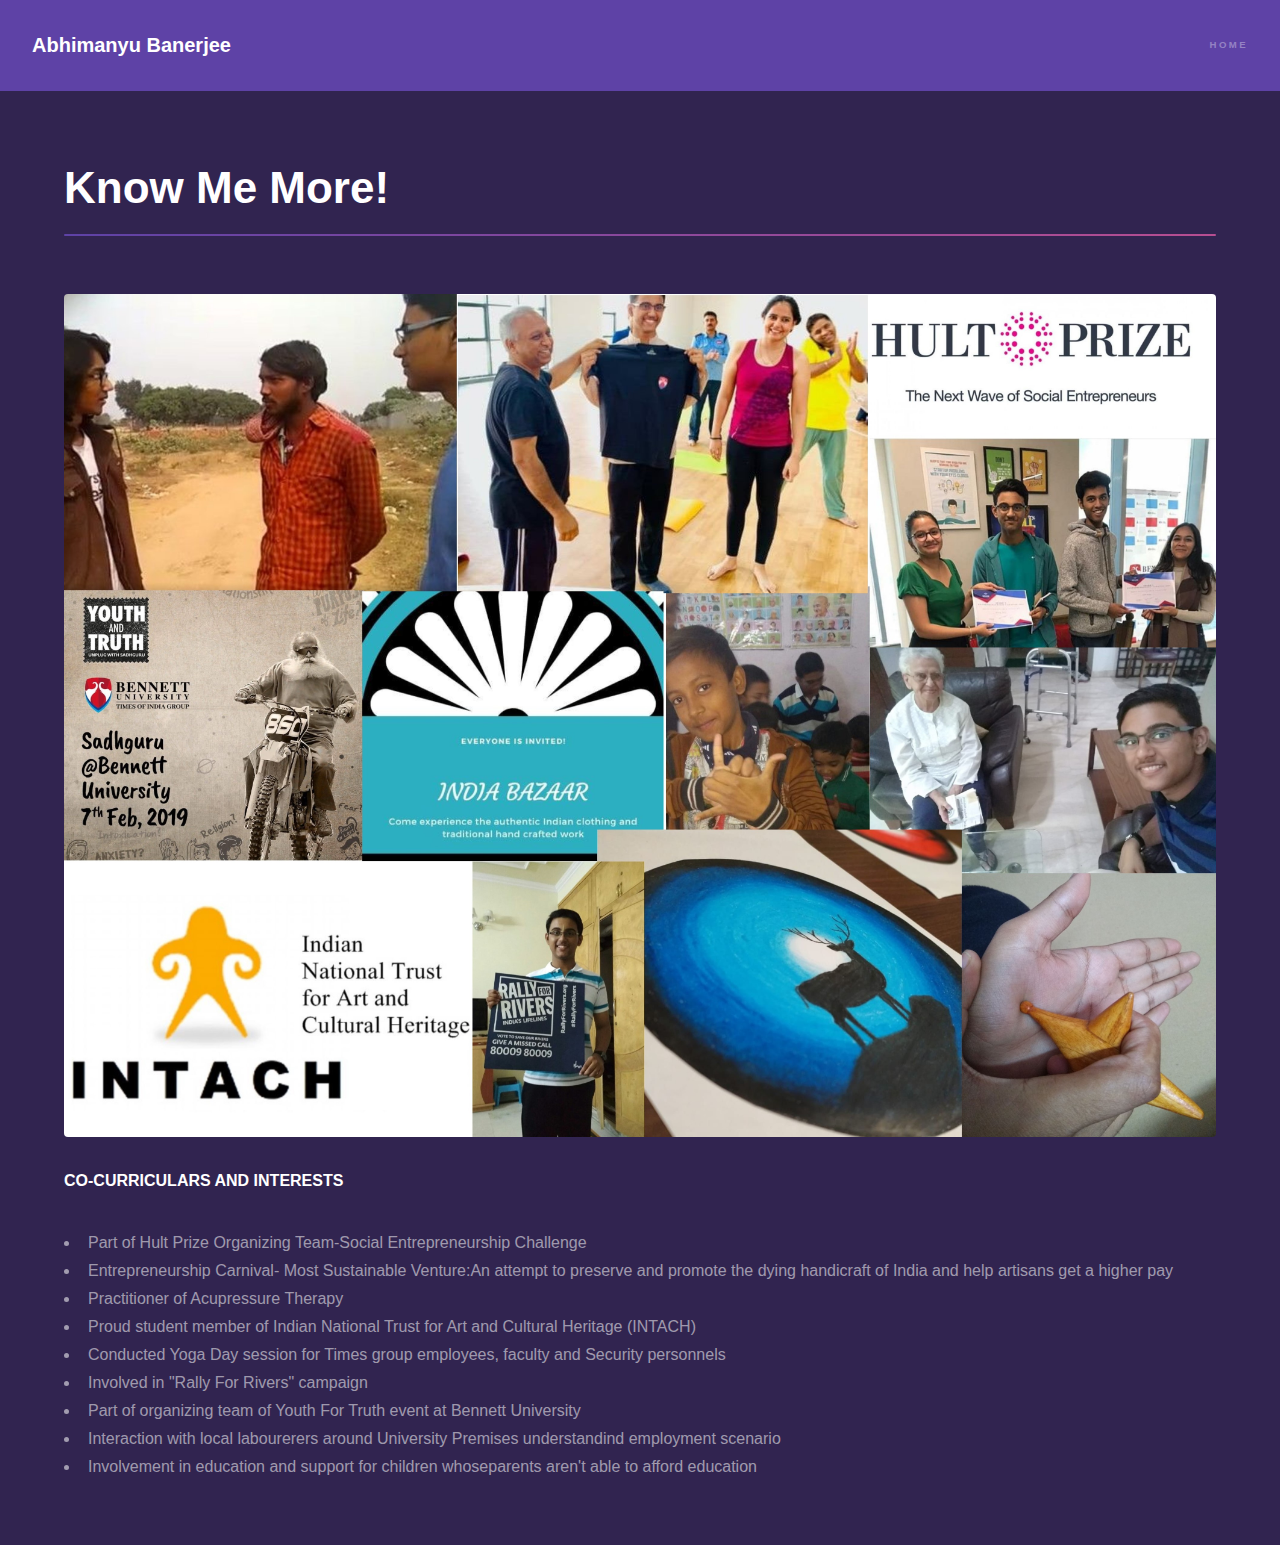
<file: generic3.html>
<!DOCTYPE HTML>
<!--
	Hyperspace by HTML5 UP
	html5up.net | @ajlkn
	Free for personal and commercial use under the CCA 3.0 license (html5up.net/license)
-->
<html>
	<head>
		<title>Abhimanyu Banerjee</title>
		<meta charset="utf-8" />
		<meta name="viewport" content="width=device-width, initial-scale=1, user-scalable=no" />
		<link rel="stylesheet" href="assets/css/main.css" />
		<noscript><link rel="stylesheet" href="assets/css/noscript.css" /></noscript>
	</head>
	<body class="is-preload">

		<!-- Header -->
			<header id="header">
				<a href="index.html" class="title">Abhimanyu Banerjee</a>
				<nav>
					<ul>
						<li><a href="index.html">Home</a></li>
						<!-- <li><a href="generic.html" class="active">Generic</a></li>
						<li><a href="elements.html">Elements</a></li> -->
					</ul>
				</nav>
			</header>

		<!-- Wrapper -->
			<div id="wrapper">

				<!-- Main -->
					<section id="main" class="wrapper">
						<div class="inner">
							<h1 class="major">Know Me More!</h1>
							<span class="image fit"><img src="images/section 1/generic 3/collage3 .jpg" alt="" /></span>
							<p><h4 class="major">CO-CURRICULARS AND INTERESTS</h4><br />
								<ul><li>Part of Hult Prize Organizing Team-Social Entrepreneurship Challenge<br></li> <li> Entrepreneurship Carnival- Most Sustainable Venture:An attempt to preserve and promote the dying handicraft of India and help artisans get a higher pay <br></li> <li> Practitioner of Acupressure Therapy <br></li><li> Proud student member of Indian National Trust for Art and Cultural Heritage (INTACH)<br>
									 <li> Conducted Yoga Day session for Times group employees, faculty and Security personnels <br></li><li> Involved in "Rally For Rivers" campaign <br></li><li> Part of organizing team of Youth For Truth event at Bennett University <br><li>Interaction with local labourerers around University Premises understandind employment scenario</li><li>Involvement in education and support for children whoseparents aren't able to afford education </p>
								</ul>
								</div>
					</section>

			</div>

		<!-- Footer -->
			<!-- <footer id="footer" class="wrapper alt">
				<div class="inner">
					<ul class="menu">
						<li>&copy; Untitled. All rights reserved.</li><li>Design: <a href="http://html5up.net">HTML5 UP</a></li>
					</ul>
				</div>
			</footer> -->

		<!-- Scripts -->
			<script src="assets/js/jquery.min.js"></script>
			<script src="assets/js/jquery.scrollex.min.js"></script>
			<script src="assets/js/jquery.scrolly.min.js"></script>
			<script src="assets/js/browser.min.js"></script>
			<script src="assets/js/breakpoints.min.js"></script>
			<script src="assets/js/util.js"></script>
			<script src="assets/js/main.js"></script>

	</body>
</html>
</file>
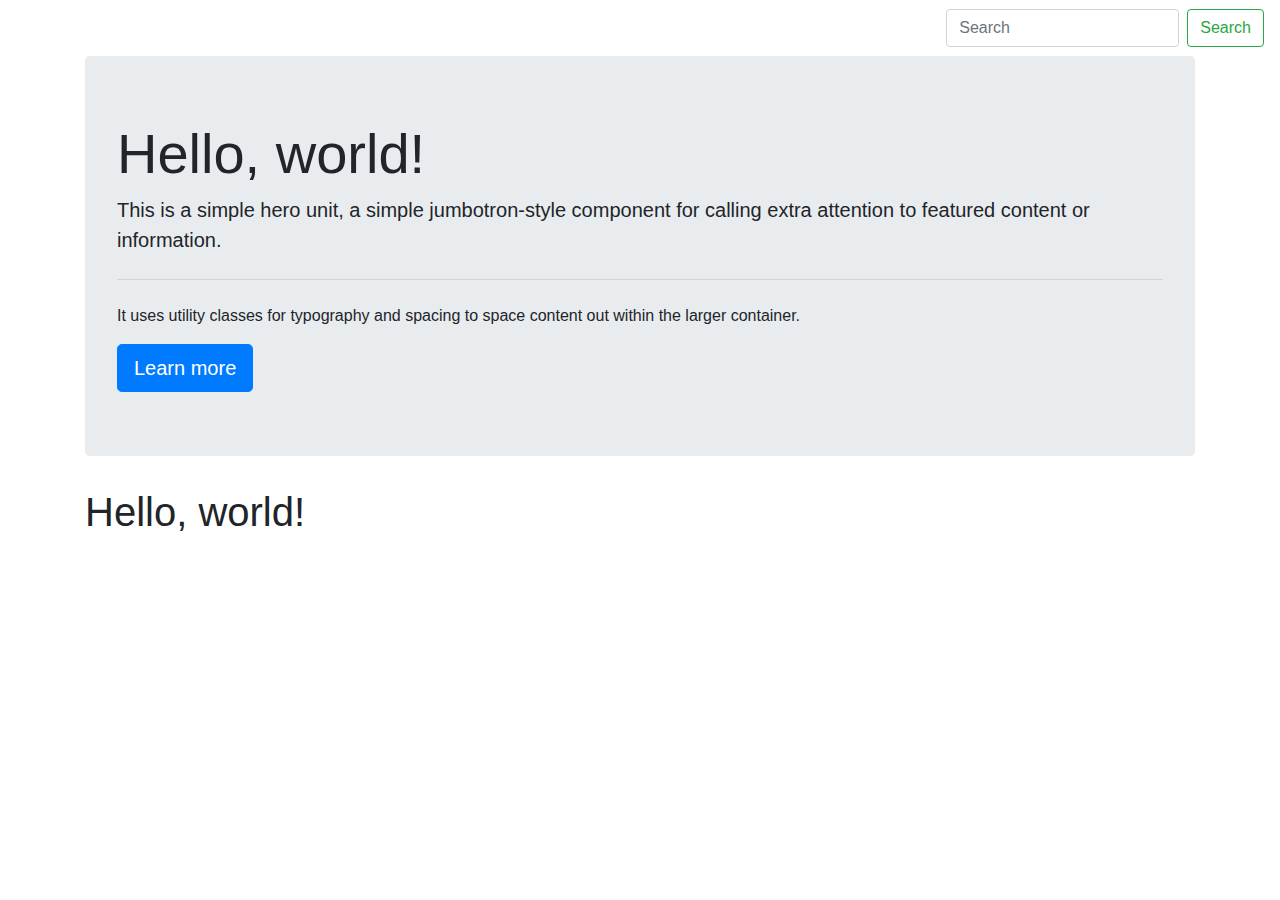
<file: Untitled-1.html>
<!doctype html>
<html lang="en">

<head>
    <!-- Required meta tags -->
    <meta charset="utf-8">
    <meta name="viewport" content="width=device-width, initial-scale=1, shrink-to-fit=no">

    <!-- Bootstrap CSS -->
    <link rel="stylesheet" href="https://stackpath.bootstrapcdn.com/bootstrap/4.4.1/css/bootstrap.min.css">
    <link rel="stylesheet" href="test.css">

    <title>Hello, world!</title>
</head>

<body>

    <nav class="navbar navbar-expand-lg navbar-dark bg_red">
        <a class="navbar-brand" href="#">Navbar</a>
        <button class="navbar-toggler" type="button" data-toggle="collapse" data-target="#navbarSupportedContent"
            aria-controls="navbarSupportedContent" aria-expanded="false" aria-label="Toggle navigation">
            <span class="navbar-toggler-icon"></span>
        </button>

        <div class="collapse navbar-collapse" id="navbarSupportedContent">
            <ul class="navbar-nav mr-auto">
                <li class="nav-item active">
                    <a class="nav-link" href="#">Home <span class="sr-only">(current)</span></a>
                </li>
                <li class="nav-item">
                    <a class="nav-link" href="#">Link</a>
                </li>
                <li class="nav-item dropdown">
                    <a class="nav-link dropdown-toggle" href="#" id="navbarDropdown" role="button"
                        data-toggle="dropdown" aria-haspopup="true" aria-expanded="false">
                        Dropdown
                    </a>
                    <div class="dropdown-menu" aria-labelledby="navbarDropdown">
                        <a class="dropdown-item" href="#">Action</a>
                        <a class="dropdown-item" href="#">Another action</a>
                        <div class="dropdown-divider"></div>
                        <a class="dropdown-item" href="#">Something else here</a>
                    </div>
                </li>
                <li class="nav-item">
                    <a class="nav-link disabled" href="#" tabindex="-1" aria-disabled="true">Disabled</a>
                </li>
            </ul>
            <form class="form-inline my-2 my-lg-0">
                <input class="form-control mr-sm-2" type="search" placeholder="Search" aria-label="Search">
                <button class="btn btn-outline-success my-2 my-sm-0" type="submit">Search</button>
            </form>
        </div>
    </nav>

    <div class="container">
        <div class="jumbotron">
            <h1 class="display-4">Hello, world!</h1>
            <p class="lead">This is a simple hero unit, a simple jumbotron-style component for calling extra attention
                to featured content or information.</p>
            <hr class="my-4">
            <p>It uses utility classes for typography and spacing to space content out within the larger container.</p>
            <a class="btn btn-primary btn-lg" href="#" role="button">Learn more</a>
        </div>
        <h1>Hello, world!</h1>
    </div>


    <!-- Optional JavaScript -->
    <!-- jQuery first, then Popper.js, then Bootstrap JS -->
    <script src="https://code.jquery.com/jquery-3.4.1.slim.min.js"
        integrity="sha384-J6qa4849blE2+poT4WnyKhv5vZF5SrPo0iEjwBvKU7imGFAV0wwj1yYfoRSJoZ+n"
        crossorigin="anonymous"></script>
    <script src="https://cdn.jsdelivr.net/npm/popper.js@1.16.0/dist/umd/popper.min.js"
        integrity="sha384-Q6E9RHvbIyZFJoft+2mJbHaEWldlvI9IOYy5n3zV9zzTtmI3UksdQRVvoxMfooAo"
        crossorigin="anonymous"></script>
    <script src="https://stackpath.bootstrapcdn.com/bootstrap/4.4.1/js/bootstrap.min.js"
        integrity="sha384-wfSDF2E50Y2D1uUdj0O3uMBJnjuUD4Ih7YwaYd1iqfktj0Uod8GCExl3Og8ifwB6"
        crossorigin="anonymous"></script>
</body>

</html>
</file>
<file: assets/css/noscript.css>
/*
	Hyperspace by HTML5 UP
	html5up.net | @ajlkn
	Free for personal and commercial use under the CCA 3.0 license (html5up.net/license)
*/

/* Spotlights */

	.spotlights > section > .image:before {
		opacity: 0 !important;
	}

	.spotlights > section > .content > .inner {
		-moz-transform: none !important;
		-webkit-transform: none !important;
		-ms-transform: none !important;
		transform: none !important;
		opacity: 1 !important;
	}

/* Wrapper */

	.wrapper > .inner {
		opacity: 1 !important;
		-moz-transform: none !important;
		-webkit-transform: none !important;
		-ms-transform: none !important;
		transform: none !important;
	}

/* Sidebar */

	#sidebar > .inner {
		opacity: 1 !important;
	}

	#sidebar nav > ul > li {
		-moz-transform: none !important;
		-webkit-transform: none !important;
		-ms-transform: none !important;
		transform: none !important;
		opacity: 1 !important;
	}
</file>
<file: test.css>
bg_red {
    background-color: rgb(255, 0, 0);
}
</file>
<file: assets/css/main.css>
@import url(fontawesome-all.min.css);

/*
	Hyperspace by HTML5 UP
	html5up.net | @ajlkn
	Free for personal and commercial use under the CCA 3.0 license (html5up.net/license)
*/
.image1{
	height:22rem !important; 
}
html, body, div, span, applet, object,
iframe, h1, h2, h3, h4, h5, h6, p, blockquote,
pre, a, abbr, acronym, address, big, cite,
code, del, dfn, em, img, ins, kbd, q, s, samp,
small, strike, strong, sub, sup, tt, var, b,
u, i, center, dl, dt, dd, ol, ul, li, fieldset,
form, label, legend, table, caption, tbody,
tfoot, thead, tr, th, td, article, aside,
canvas, details, embed, figure, figcaption,
footer, header, hgroup, menu, nav, output, ruby,
section, summary, time, mark, audio, video {
	margin: 0;
	padding: 0;
	border: 0;
	font-size: 100%;
	font: inherit;
	vertical-align: baseline;}

article, aside, details, figcaption, figure,
footer, header, hgroup, menu, nav, section {
	display: block;}

body {
	line-height: 1;
}

ol, ul {
	list-style: none;
}

blockquote, q {
	quotes: none;
}

	blockquote:before, blockquote:after, q:before, q:after {
		content: '';
		content: none;
	}

table {
	border-collapse: collapse;
	border-spacing: 0;
}

body {
	-webkit-text-size-adjust: none;
}

mark {
	background-color: transparent;
	color: inherit;
}

input::-moz-focus-inner {
	border: 0;
	padding: 0;
}

input, select, textarea {
	-moz-appearance: none;
	-webkit-appearance: none;
	-ms-appearance: none;
	appearance: none;
}

/* Basic */

	@-ms-viewport {
		width: device-width;
	}

	body {
		-ms-overflow-style: scrollbar;
	}

	@media screen and (max-width: 480px) {

		html, body {
			min-width: 320px;
		}

	}

	html {
		box-sizing: border-box;
	}

	*, *:before, *:after {
		box-sizing: inherit;
	}

	body {
		background: #312450;
	}

		body.is-preload *, body.is-preload *:before, body.is-preload *:after {
			-moz-animation: none !important;
			-webkit-animation: none !important;
			-ms-animation: none !important;
			animation: none !important;
			-moz-transition: none !important;
			-webkit-transition: none !important;
			-ms-transition: none !important;
			transition: none !important;
		}

/* Type */

	body, input, select, textarea {
		color: rgba(255, 255, 255, 0.55);
		font-family: Arial, Helvetica, sans-serif;
		font-size: 16.5pt;
		font-weight: normal;
		line-height: 1.75;
	}

		@media screen and (max-width: 1680px) {

			body, input, select, textarea {
				font-size: 13pt;
			}

		}

		@media screen and (max-width: 1280px) {

			body, input, select, textarea {
				font-size: 12pt;
			}

		}

		@media screen and (max-width: 360px) {

			body, input, select, textarea {
				font-size: 11pt;
			}

		}

	a {
		-moz-transition: color 0.2s ease, border-bottom-color 0.2s ease;
		-webkit-transition: color 0.2s ease, border-bottom-color 0.2s ease;
		-ms-transition: color 0.2s ease, border-bottom-color 0.2s ease;
		transition: color 0.2s ease, border-bottom-color 0.2s ease;
		border-bottom: dotted 1px rgba(255, 255, 255, 0.35);
		color: inherit;
		text-decoration: none;
	}

		a:hover {
			border-bottom-color: transparent;
			color: #ffffff;
		}

	strong, b {
		color: #ffffff;
		font-weight: bold;
	}

	em, i {
		font-style: italic;
	}

	p {
		margin: 0 0 2em 0;
	}

	h1, h2, h3, h4, h5, h6 {
		color: #ffffff;
		font-weight: bold;
		line-height: 1.5;
		margin: 0 0 0.5em 0;
	}

		h1 a, h2 a, h3 a, h4 a, h5 a, h6 a {
			color: inherit;
			text-decoration: none;
		}

	h1 {
		font-size: 2.75em;
	}

		h1.major {
			margin: 0 0 1.3em 0;
			position: relative;
			padding-bottom: 0.35em;
		}

			h1.major:after {
				background-image: -moz-linear-gradient(to right, #5e42a6, #b74e91);
				background-image: -webkit-linear-gradient(to right, #5e42a6, #b74e91);
				background-image: -ms-linear-gradient(to right, #5e42a6, #b74e91);
				background-image: linear-gradient(to right, #5e42a6, #b74e91);
				-moz-transition: max-width 0.2s ease;
				-webkit-transition: max-width 0.2s ease;
				-ms-transition: max-width 0.2s ease;
				transition: max-width 0.2s ease;
				border-radius: 0.2em;
				bottom: 0;
				content: '';
				height: 0.05em;
				position: absolute;
				right: 0;
				width: 100%;
			}

	h2 {
		font-size: 1.75em;
	}

	h3 {
		font-size: 1.1em;
	}

	h4 {
		font-size: 1em;
	}

	h5 {
		font-size: 0.8em;
	}

	h6 {
		font-size: 0.6em;
	}

	@media screen and (max-width: 736px) {

		h1 {
			font-size: 2em;
		}

		h2 {
			font-size: 1.25em;
		}

		h3 {
			font-size: 1em;
		}

		h4 {
			font-size: 0.8em;
		}

		h5 {
			font-size: 0.6em;
		}

		h6 {
			font-size: 0.6em;
		}

	}

	sub {
		font-size: 0.8em;
		position: relative;
		top: 0.5em;
	}

	sup {
		font-size: 0.8em;
		position: relative;
		top: -0.5em;
	}

	blockquote {
		border-left: solid 4px rgba(255, 255, 255, 0.15);
		font-style: italic;
		margin: 0 0 2em 0;
		padding: 0.5em 0 0.5em 2em;
	}

	code {
		background: rgba(255, 255, 255, 0.05);
		border-radius: 0.25em;
		border: solid 1px rgba(255, 255, 255, 0.15);
		font-family: "Courier New", monospace;
		font-size: 0.9em;
		margin: 0 0.25em;
		padding: 0.25em 0.65em;
	}

	pre {
		-webkit-overflow-scrolling: touch;
		font-family: "Courier New", monospace;
		font-size: 0.9em;
		margin: 0 0 2em 0;
	}

		pre code {
			display: block;
			line-height: 1.75em;
			padding: 1em 1.5em;
			overflow-x: auto;
		}

	hr {
		border: 0;
		border-bottom: solid 1px rgba(255, 255, 255, 0.15);
		margin: 2em 0;
	}

		hr.major {
			margin: 3em 0;
		}

	.align-left {
		text-align: left;
	}

	.align-center {
		text-align: center;
	}

	.align-right {
		text-align: right;
	}

/* Row */

	.row {
		display: flex;
		flex-wrap: wrap;
		box-sizing: border-box;
		align-items: stretch;
	}

		.row > * {
			box-sizing: border-box;
		}

		.row.gtr-uniform > * > :last-child {
			margin-bottom: 0;
		}

		.row.aln-left {
			justify-content: flex-start;
		}

		.row.aln-center {
			justify-content: center;
		}

		.row.aln-right {
			justify-content: flex-end;
		}

		.row.aln-top {
			align-items: flex-start;
		}

		.row.aln-middle {
			align-items: center;
		}

		.row.aln-bottom {
			align-items: flex-end;
		}

		.row > .imp {
			order: -1;
		}

		.row > .col-1 {
			width: 8.33333%;
		}

		.row > .off-1 {
			margin-left: 8.33333%;
		}

		.row > .col-2 {
			width: 16.66667%;
		}

		.row > .off-2 {
			margin-left: 16.66667%;
		}

		.row > .col-3 {
			width: 25%;
		}

		.row > .off-3 {
			margin-left: 25%;
		}

		.row > .col-4 {
			width: 33.33333%;
		}

		.row > .off-4 {
			margin-left: 33.33333%;
		}

		.row > .col-5 {
			width: 41.66667%;
		}

		.row > .off-5 {
			margin-left: 41.66667%;
		}

		.row > .col-6 {
			width: 50%;
		}

		.row > .off-6 {
			margin-left: 50%;
		}

		.row > .col-7 {
			width: 58.33333%;
		}

		.row > .off-7 {
			margin-left: 58.33333%;
		}

		.row > .col-8 {
			width: 66.66667%;
		}

		.row > .off-8 {
			margin-left: 66.66667%;
		}

		.row > .col-9 {
			width: 75%;
		}

		.row > .off-9 {
			margin-left: 75%;
		}

		.row > .col-10 {
			width: 83.33333%;
		}

		.row > .off-10 {
			margin-left: 83.33333%;
		}

		.row > .col-11 {
			width: 91.66667%;
		}

		.row > .off-11 {
			margin-left: 91.66667%;
		}

		.row > .col-12 {
			width: 100%;
		}

		.row > .off-12 {
			margin-left: 100%;
		}

		.row.gtr-0 {
			margin-top: 0;
			margin-left: 0em;
		}

			.row.gtr-0 > * {
				padding: 0 0 0 0em;
			}

			.row.gtr-0.gtr-uniform {
				margin-top: 0em;
			}

				.row.gtr-0.gtr-uniform > * {
					padding-top: 0em;
				}

		.row.gtr-25 {
			margin-top: 0;
			margin-left: -0.375em;
		}

			.row.gtr-25 > * {
				padding: 0 0 0 0.375em;
			}

			.row.gtr-25.gtr-uniform {
				margin-top: -0.375em;
			}

				.row.gtr-25.gtr-uniform > * {
					padding-top: 0.375em;
				}

		.row.gtr-50 {
			margin-top: 0;
			margin-left: -0.75em;
		}

			.row.gtr-50 > * {
				padding: 0 0 0 0.75em;
			}

			.row.gtr-50.gtr-uniform {
				margin-top: -0.75em;
			}

				.row.gtr-50.gtr-uniform > * {
					padding-top: 0.75em;
				}

		.row {
			margin-top: 0;
			margin-left: -1.5em;
		}

			.row > * {
				padding: 0 0 0 1.5em;
			}

			.row.gtr-uniform {
				margin-top: -1.5em;
			}

				.row.gtr-uniform > * {
					padding-top: 1.5em;
				}

		.row.gtr-150 {
			margin-top: 0;
			margin-left: -2.25em;
		}

			.row.gtr-150 > * {
				padding: 0 0 0 2.25em;
			}

			.row.gtr-150.gtr-uniform {
				margin-top: -2.25em;
			}

				.row.gtr-150.gtr-uniform > * {
					padding-top: 2.25em;
				}

		.row.gtr-200 {
			margin-top: 0;
			margin-left: -3em;
		}

			.row.gtr-200 > * {
				padding: 0 0 0 3em;
			}

			.row.gtr-200.gtr-uniform {
				margin-top: -3em;
			}

				.row.gtr-200.gtr-uniform > * {
					padding-top: 3em;
				}

		@media screen and (max-width: 1680px) {

			.row {
				display: flex;
				flex-wrap: wrap;
				box-sizing: border-box;
				align-items: stretch;
			}

				.row > * {
					box-sizing: border-box;
				}

				.row.gtr-uniform > * > :last-child {
					margin-bottom: 0;
				}

				.row.aln-left {
					justify-content: flex-start;
				}

				.row.aln-center {
					justify-content: center;
				}

				.row.aln-right {
					justify-content: flex-end;
				}

				.row.aln-top {
					align-items: flex-start;
				}

				.row.aln-middle {
					align-items: center;
				}

				.row.aln-bottom {
					align-items: flex-end;
				}

				.row > .imp-xlarge {
					order: -1;
				}

				.row > .col-1-xlarge {
					width: 8.33333%;
				}

				.row > .off-1-xlarge {
					margin-left: 8.33333%;
				}

				.row > .col-2-xlarge {
					width: 16.66667%;
				}

				.row > .off-2-xlarge {
					margin-left: 16.66667%;
				}

				.row > .col-3-xlarge {
					width: 25%;
				}

				.row > .off-3-xlarge {
					margin-left: 25%;
				}

				.row > .col-4-xlarge {
					width: 33.33333%;
				}

				.row > .off-4-xlarge {
					margin-left: 33.33333%;
				}

				.row > .col-5-xlarge {
					width: 41.66667%;
				}

				.row > .off-5-xlarge {
					margin-left: 41.66667%;
				}

				.row > .col-6-xlarge {
					width: 50%;
				}

				.row > .off-6-xlarge {
					margin-left: 50%;
				}

				.row > .col-7-xlarge {
					width: 58.33333%;
				}

				.row > .off-7-xlarge {
					margin-left: 58.33333%;
				}

				.row > .col-8-xlarge {
					width: 66.66667%;
				}

				.row > .off-8-xlarge {
					margin-left: 66.66667%;
				}

				.row > .col-9-xlarge {
					width: 75%;
				}

				.row > .off-9-xlarge {
					margin-left: 75%;
				}

				.row > .col-10-xlarge {
					width: 83.33333%;
				}

				.row > .off-10-xlarge {
					margin-left: 83.33333%;
				}

				.row > .col-11-xlarge {
					width: 91.66667%;
				}

				.row > .off-11-xlarge {
					margin-left: 91.66667%;
				}

				.row > .col-12-xlarge {
					width: 100%;
				}

				.row > .off-12-xlarge {
					margin-left: 100%;
				}

				.row.gtr-0 {
					margin-top: 0;
					margin-left: 0em;
				}

					.row.gtr-0 > * {
						padding: 0 0 0 0em;
					}

					.row.gtr-0.gtr-uniform {
						margin-top: 0em;
					}

						.row.gtr-0.gtr-uniform > * {
							padding-top: 0em;
						}

				.row.gtr-25 {
					margin-top: 0;
					margin-left: -0.375em;
				}

					.row.gtr-25 > * {
						padding: 0 0 0 0.375em;
					}

					.row.gtr-25.gtr-uniform {
						margin-top: -0.375em;
					}

						.row.gtr-25.gtr-uniform > * {
							padding-top: 0.375em;
						}

				.row.gtr-50 {
					margin-top: 0;
					margin-left: -0.75em;
				}

					.row.gtr-50 > * {
						padding: 0 0 0 0.75em;
					}

					.row.gtr-50.gtr-uniform {
						margin-top: -0.75em;
					}

						.row.gtr-50.gtr-uniform > * {
							padding-top: 0.75em;
						}

				.row {
					margin-top: 0;
					margin-left: -1.5em;
				}

					.row > * {
						padding: 0 0 0 1.5em;
					}

					.row.gtr-uniform {
						margin-top: -1.5em;
					}

						.row.gtr-uniform > * {
							padding-top: 1.5em;
						}

				.row.gtr-150 {
					margin-top: 0;
					margin-left: -2.25em;
				}

					.row.gtr-150 > * {
						padding: 0 0 0 2.25em;
					}

					.row.gtr-150.gtr-uniform {
						margin-top: -2.25em;
					}

						.row.gtr-150.gtr-uniform > * {
							padding-top: 2.25em;
						}

				.row.gtr-200 {
					margin-top: 0;
					margin-left: -3em;
				}

					.row.gtr-200 > * {
						padding: 0 0 0 3em;
					}

					.row.gtr-200.gtr-uniform {
						margin-top: -3em;
					}

						.row.gtr-200.gtr-uniform > * {
							padding-top: 3em;
						}

		}

		@media screen and (max-width: 1280px) {

			.row {
				display: flex;
				flex-wrap: wrap;
				box-sizing: border-box;
				align-items: stretch;
			}

				.row > * {
					box-sizing: border-box;
				}

				.row.gtr-uniform > * > :last-child {
					margin-bottom: 0;
				}

				.row.aln-left {
					justify-content: flex-start;
				}

				.row.aln-center {
					justify-content: center;
				}

				.row.aln-right {
					justify-content: flex-end;
				}

				.row.aln-top {
					align-items: flex-start;
				}

				.row.aln-middle {
					align-items: center;
				}

				.row.aln-bottom {
					align-items: flex-end;
				}

				.row > .imp-large {
					order: -1;
				}

				.row > .col-1-large {
					width: 8.33333%;
				}

				.row > .off-1-large {
					margin-left: 8.33333%;
				}

				.row > .col-2-large {
					width: 16.66667%;
				}

				.row > .off-2-large {
					margin-left: 16.66667%;
				}

				.row > .col-3-large {
					width: 25%;
				}

				.row > .off-3-large {
					margin-left: 25%;
				}

				.row > .col-4-large {
					width: 33.33333%;
				}

				.row > .off-4-large {
					margin-left: 33.33333%;
				}

				.row > .col-5-large {
					width: 41.66667%;
				}

				.row > .off-5-large {
					margin-left: 41.66667%;
				}

				.row > .col-6-large {
					width: 50%;
				}

				.row > .off-6-large {
					margin-left: 50%;
				}

				.row > .col-7-large {
					width: 58.33333%;
				}

				.row > .off-7-large {
					margin-left: 58.33333%;
				}

				.row > .col-8-large {
					width: 66.66667%;
				}

				.row > .off-8-large {
					margin-left: 66.66667%;
				}

				.row > .col-9-large {
					width: 75%;
				}

				.row > .off-9-large {
					margin-left: 75%;
				}

				.row > .col-10-large {
					width: 83.33333%;
				}

				.row > .off-10-large {
					margin-left: 83.33333%;
				}

				.row > .col-11-large {
					width: 91.66667%;
				}

				.row > .off-11-large {
					margin-left: 91.66667%;
				}

				.row > .col-12-large {
					width: 100%;
				}

				.row > .off-12-large {
					margin-left: 100%;
				}

				.row.gtr-0 {
					margin-top: 0;
					margin-left: 0em;
				}

					.row.gtr-0 > * {
						padding: 0 0 0 0em;
					}

					.row.gtr-0.gtr-uniform {
						margin-top: 0em;
					}

						.row.gtr-0.gtr-uniform > * {
							padding-top: 0em;
						}

				.row.gtr-25 {
					margin-top: 0;
					margin-left: -0.375em;
				}

					.row.gtr-25 > * {
						padding: 0 0 0 0.375em;
					}

					.row.gtr-25.gtr-uniform {
						margin-top: -0.375em;
					}

						.row.gtr-25.gtr-uniform > * {
							padding-top: 0.375em;
						}

				.row.gtr-50 {
					margin-top: 0;
					margin-left: -0.75em;
				}

					.row.gtr-50 > * {
						padding: 0 0 0 0.75em;
					}

					.row.gtr-50.gtr-uniform {
						margin-top: -0.75em;
					}

						.row.gtr-50.gtr-uniform > * {
							padding-top: 0.75em;
						}

				.row {
					margin-top: 0;
					margin-left: -1.5em;
				}

					.row > * {
						padding: 0 0 0 1.5em;
					}

					.row.gtr-uniform {
						margin-top: -1.5em;
					}

						.row.gtr-uniform > * {
							padding-top: 1.5em;
						}

				.row.gtr-150 {
					margin-top: 0;
					margin-left: -2.25em;
				}

					.row.gtr-150 > * {
						padding: 0 0 0 2.25em;
					}

					.row.gtr-150.gtr-uniform {
						margin-top: -2.25em;
					}

						.row.gtr-150.gtr-uniform > * {
							padding-top: 2.25em;
						}

				.row.gtr-200 {
					margin-top: 0;
					margin-left: -3em;
				}

					.row.gtr-200 > * {
						padding: 0 0 0 3em;
					}

					.row.gtr-200.gtr-uniform {
						margin-top: -3em;
					}

						.row.gtr-200.gtr-uniform > * {
							padding-top: 3em;
						}

		}

		@media screen and (max-width: 980px) {

			.row {
				display: flex;
				flex-wrap: wrap;
				box-sizing: border-box;
				align-items: stretch;
			}

				.row > * {
					box-sizing: border-box;
				}

				.row.gtr-uniform > * > :last-child {
					margin-bottom: 0;
				}

				.row.aln-left {
					justify-content: flex-start;
				}

				.row.aln-center {
					justify-content: center;
				}

				.row.aln-right {
					justify-content: flex-end;
				}

				.row.aln-top {
					align-items: flex-start;
				}

				.row.aln-middle {
					align-items: center;
				}

				.row.aln-bottom {
					align-items: flex-end;
				}

				.row > .imp-medium {
					order: -1;
				}

				.row > .col-1-medium {
					width: 8.33333%;
				}

				.row > .off-1-medium {
					margin-left: 8.33333%;
				}

				.row > .col-2-medium {
					width: 16.66667%;
				}

				.row > .off-2-medium {
					margin-left: 16.66667%;
				}

				.row > .col-3-medium {
					width: 25%;
				}

				.row > .off-3-medium {
					margin-left: 25%;
				}

				.row > .col-4-medium {
					width: 33.33333%;
				}

				.row > .off-4-medium {
					margin-left: 33.33333%;
				}

				.row > .col-5-medium {
					width: 41.66667%;
				}

				.row > .off-5-medium {
					margin-left: 41.66667%;
				}

				.row > .col-6-medium {
					width: 50%;
				}

				.row > .off-6-medium {
					margin-left: 50%;
				}

				.row > .col-7-medium {
					width: 58.33333%;
				}

				.row > .off-7-medium {
					margin-left: 58.33333%;
				}

				.row > .col-8-medium {
					width: 66.66667%;
				}

				.row > .off-8-medium {
					margin-left: 66.66667%;
				}

				.row > .col-9-medium {
					width: 75%;
				}

				.row > .off-9-medium {
					margin-left: 75%;
				}

				.row > .col-10-medium {
					width: 83.33333%;
				}

				.row > .off-10-medium {
					margin-left: 83.33333%;
				}

				.row > .col-11-medium {
					width: 91.66667%;
				}

				.row > .off-11-medium {
					margin-left: 91.66667%;
				}

				.row > .col-12-medium {
					width: 100%;
				}

				.row > .off-12-medium {
					margin-left: 100%;
				}

				.row.gtr-0 {
					margin-top: 0;
					margin-left: 0em;
				}

					.row.gtr-0 > * {
						padding: 0 0 0 0em;
					}

					.row.gtr-0.gtr-uniform {
						margin-top: 0em;
					}

						.row.gtr-0.gtr-uniform > * {
							padding-top: 0em;
						}

				.row.gtr-25 {
					margin-top: 0;
					margin-left: -0.375em;
				}

					.row.gtr-25 > * {
						padding: 0 0 0 0.375em;
					}

					.row.gtr-25.gtr-uniform {
						margin-top: -0.375em;
					}

						.row.gtr-25.gtr-uniform > * {
							padding-top: 0.375em;
						}

				.row.gtr-50 {
					margin-top: 0;
					margin-left: -0.75em;
				}

					.row.gtr-50 > * {
						padding: 0 0 0 0.75em;
					}

					.row.gtr-50.gtr-uniform {
						margin-top: -0.75em;
					}

						.row.gtr-50.gtr-uniform > * {
							padding-top: 0.75em;
						}

				.row {
					margin-top: 0;
					margin-left: -1.5em;
				}

					.row > * {
						padding: 0 0 0 1.5em;
					}

					.row.gtr-uniform {
						margin-top: -1.5em;
					}

						.row.gtr-uniform > * {
							padding-top: 1.5em;
						}

				.row.gtr-150 {
					margin-top: 0;
					margin-left: -2.25em;
				}

					.row.gtr-150 > * {
						padding: 0 0 0 2.25em;
					}

					.row.gtr-150.gtr-uniform {
						margin-top: -2.25em;
					}

						.row.gtr-150.gtr-uniform > * {
							padding-top: 2.25em;
						}

				.row.gtr-200 {
					margin-top: 0;
					margin-left: -3em;
				}

					.row.gtr-200 > * {
						padding: 0 0 0 3em;
					}

					.row.gtr-200.gtr-uniform {
						margin-top: -3em;
					}

						.row.gtr-200.gtr-uniform > * {
							padding-top: 3em;
						}

		}

		@media screen and (max-width: 736px) {

			.row {
				display: flex;
				flex-wrap: wrap;
				box-sizing: border-box;
				align-items: stretch;
			}

				.row > * {
					box-sizing: border-box;
				}

				.row.gtr-uniform > * > :last-child {
					margin-bottom: 0;
				}

				.row.aln-left {
					justify-content: flex-start;
				}

				.row.aln-center {
					justify-content: center;
				}

				.row.aln-right {
					justify-content: flex-end;
				}

				.row.aln-top {
					align-items: flex-start;
				}

				.row.aln-middle {
					align-items: center;
				}

				.row.aln-bottom {
					align-items: flex-end;
				}

				.row > .imp-small {
					order: -1;
				}

				.row > .col-1-small {
					width: 8.33333%;
				}

				.row > .off-1-small {
					margin-left: 8.33333%;
				}

				.row > .col-2-small {
					width: 16.66667%;
				}

				.row > .off-2-small {
					margin-left: 16.66667%;
				}

				.row > .col-3-small {
					width: 25%;
				}

				.row > .off-3-small {
					margin-left: 25%;
				}

				.row > .col-4-small {
					width: 33.33333%;
				}

				.row > .off-4-small {
					margin-left: 33.33333%;
				}

				.row > .col-5-small {
					width: 41.66667%;
				}

				.row > .off-5-small {
					margin-left: 41.66667%;
				}

				.row > .col-6-small {
					width: 50%;
				}

				.row > .off-6-small {
					margin-left: 50%;
				}

				.row > .col-7-small {
					width: 58.33333%;
				}

				.row > .off-7-small {
					margin-left: 58.33333%;
				}

				.row > .col-8-small {
					width: 66.66667%;
				}

				.row > .off-8-small {
					margin-left: 66.66667%;
				}

				.row > .col-9-small {
					width: 75%;
				}

				.row > .off-9-small {
					margin-left: 75%;
				}

				.row > .col-10-small {
					width: 83.33333%;
				}

				.row > .off-10-small {
					margin-left: 83.33333%;
				}

				.row > .col-11-small {
					width: 91.66667%;
				}

				.row > .off-11-small {
					margin-left: 91.66667%;
				}

				.row > .col-12-small {
					width: 100%;
				}

				.row > .off-12-small {
					margin-left: 100%;
				}

				.row.gtr-0 {
					margin-top: 0;
					margin-left: 0em;
				}

					.row.gtr-0 > * {
						padding: 0 0 0 0em;
					}

					.row.gtr-0.gtr-uniform {
						margin-top: 0em;
					}

						.row.gtr-0.gtr-uniform > * {
							padding-top: 0em;
						}

				.row.gtr-25 {
					margin-top: 0;
					margin-left: -0.375em;
				}

					.row.gtr-25 > * {
						padding: 0 0 0 0.375em;
					}

					.row.gtr-25.gtr-uniform {
						margin-top: -0.375em;
					}

						.row.gtr-25.gtr-uniform > * {
							padding-top: 0.375em;
						}

				.row.gtr-50 {
					margin-top: 0;
					margin-left: -0.75em;
				}

					.row.gtr-50 > * {
						padding: 0 0 0 0.75em;
					}

					.row.gtr-50.gtr-uniform {
						margin-top: -0.75em;
					}

						.row.gtr-50.gtr-uniform > * {
							padding-top: 0.75em;
						}

				.row {
					margin-top: 0;
					margin-left: -1.5em;
				}

					.row > * {
						padding: 0 0 0 1.5em;
					}

					.row.gtr-uniform {
						margin-top: -1.5em;
					}

						.row.gtr-uniform > * {
							padding-top: 1.5em;
						}

				.row.gtr-150 {
					margin-top: 0;
					margin-left: -2.25em;
				}

					.row.gtr-150 > * {
						padding: 0 0 0 2.25em;
					}

					.row.gtr-150.gtr-uniform {
						margin-top: -2.25em;
					}

						.row.gtr-150.gtr-uniform > * {
							padding-top: 2.25em;
						}

				.row.gtr-200 {
					margin-top: 0;
					margin-left: -3em;
				}

					.row.gtr-200 > * {
						padding: 0 0 0 3em;
					}

					.row.gtr-200.gtr-uniform {
						margin-top: -3em;
					}

						.row.gtr-200.gtr-uniform > * {
							padding-top: 3em;
						}

		}

		@media screen and (max-width: 480px) {

			.row {
				display: flex;
				flex-wrap: wrap;
				box-sizing: border-box;
				align-items: stretch;
			}

				.row > * {
					box-sizing: border-box;
				}

				.row.gtr-uniform > * > :last-child {
					margin-bottom: 0;
				}

				.row.aln-left {
					justify-content: flex-start;
				}

				.row.aln-center {
					justify-content: center;
				}

				.row.aln-right {
					justify-content: flex-end;
				}

				.row.aln-top {
					align-items: flex-start;
				}

				.row.aln-middle {
					align-items: center;
				}

				.row.aln-bottom {
					align-items: flex-end;
				}

				.row > .imp-xsmall {
					order: -1;
				}

				.row > .col-1-xsmall {
					width: 8.33333%;
				}

				.row > .off-1-xsmall {
					margin-left: 8.33333%;
				}

				.row > .col-2-xsmall {
					width: 16.66667%;
				}

				.row > .off-2-xsmall {
					margin-left: 16.66667%;
				}

				.row > .col-3-xsmall {
					width: 25%;
				}

				.row > .off-3-xsmall {
					margin-left: 25%;
				}

				.row > .col-4-xsmall {
					width: 33.33333%;
				}

				.row > .off-4-xsmall {
					margin-left: 33.33333%;
				}

				.row > .col-5-xsmall {
					width: 41.66667%;
				}

				.row > .off-5-xsmall {
					margin-left: 41.66667%;
				}

				.row > .col-6-xsmall {
					width: 50%;
				}

				.row > .off-6-xsmall {
					margin-left: 50%;
				}

				.row > .col-7-xsmall {
					width: 58.33333%;
				}

				.row > .off-7-xsmall {
					margin-left: 58.33333%;
				}

				.row > .col-8-xsmall {
					width: 66.66667%;
				}

				.row > .off-8-xsmall {
					margin-left: 66.66667%;
				}

				.row > .col-9-xsmall {
					width: 75%;
				}

				.row > .off-9-xsmall {
					margin-left: 75%;
				}

				.row > .col-10-xsmall {
					width: 83.33333%;
				}

				.row > .off-10-xsmall {
					margin-left: 83.33333%;
				}

				.row > .col-11-xsmall {
					width: 91.66667%;
				}

				.row > .off-11-xsmall {
					margin-left: 91.66667%;
				}

				.row > .col-12-xsmall {
					width: 100%;
				}

				.row > .off-12-xsmall {
					margin-left: 100%;
				}

				.row.gtr-0 {
					margin-top: 0;
					margin-left: 0em;
				}

					.row.gtr-0 > * {
						padding: 0 0 0 0em;
					}

					.row.gtr-0.gtr-uniform {
						margin-top: 0em;
					}

						.row.gtr-0.gtr-uniform > * {
							padding-top: 0em;
						}

				.row.gtr-25 {
					margin-top: 0;
					margin-left: -0.375em;
				}

					.row.gtr-25 > * {
						padding: 0 0 0 0.375em;
					}

					.row.gtr-25.gtr-uniform {
						margin-top: -0.375em;
					}

						.row.gtr-25.gtr-uniform > * {
							padding-top: 0.375em;
						}

				.row.gtr-50 {
					margin-top: 0;
					margin-left: -0.75em;
				}

					.row.gtr-50 > * {
						padding: 0 0 0 0.75em;
					}

					.row.gtr-50.gtr-uniform {
						margin-top: -0.75em;
					}

						.row.gtr-50.gtr-uniform > * {
							padding-top: 0.75em;
						}

				.row {
					margin-top: 0;
					margin-left: -1.5em;
				}

					.row > * {
						padding: 0 0 0 1.5em;
					}

					.row.gtr-uniform {
						margin-top: -1.5em;
					}

						.row.gtr-uniform > * {
							padding-top: 1.5em;
						}

				.row.gtr-150 {
					margin-top: 0;
					margin-left: -2.25em;
				}

					.row.gtr-150 > * {
						padding: 0 0 0 2.25em;
					}

					.row.gtr-150.gtr-uniform {
						margin-top: -2.25em;
					}

						.row.gtr-150.gtr-uniform > * {
							padding-top: 2.25em;
						}

				.row.gtr-200 {
					margin-top: 0;
					margin-left: -3em;
				}

					.row.gtr-200 > * {
						padding: 0 0 0 3em;
					}

					.row.gtr-200.gtr-uniform {
						margin-top: -3em;
					}

						.row.gtr-200.gtr-uniform > * {
							padding-top: 3em;
						}

		}

/* Box */

	.box {
		border-radius: 0.25em;
		border: solid 1px rgba(255, 255, 255, 0.15);
		margin-bottom: 2em;
		padding: 1.5em;
	}

		.box > :last-child,
		.box > :last-child > :last-child,
		.box > :last-child > :last-child > :last-child {
			margin-bottom: 0;
		}

		.box.alt {
			border: 0;
			border-radius: 0;
			padding: 0;
		}

/* Button */

	input[type="submit"],
	input[type="reset"],
	input[type="button"],
	button,
	.button {
		-moz-appearance: none;
		-webkit-appearance: none;
		-ms-appearance: none;
		appearance: none;
		-moz-transition: border-color 0.2s ease;
		-webkit-transition: border-color 0.2s ease;
		-ms-transition: border-color 0.2s ease;
		transition: border-color 0.2s ease;
		background-color: transparent;
		border: solid 1px !important;
		border-color: rgba(255, 255, 255, 0.15) !important;
		border-radius: 3em;
		color: #ffffff !important;
		cursor: pointer;
		display: inline-block;
		font-size: 0.6em;
		font-weight: bold;
		height: calc(4.75em + 2px);
		letter-spacing: 0.25em;
		line-height: 4.75em;
		outline: 0;
		padding: 0 3.75em;
		position: relative;
		text-align: center;
		text-decoration: none;
		text-transform: uppercase;
		white-space: nowrap;
	}

		input[type="submit"]:after,
		input[type="reset"]:after,
		input[type="button"]:after,
		button:after,
		.button:after {
			-moz-transform: scale(0.25);
			-webkit-transform: scale(0.25);
			-ms-transform: scale(0.25);
			transform: scale(0.25);
			pointer-events: none;
			-moz-transition: opacity 0.2s ease, -moz-transform 0.2s ease;
			-webkit-transition: opacity 0.2s ease, -webkit-transform 0.2s ease;
			-ms-transition: opacity 0.2s ease, -ms-transform 0.2s ease;
			transition: opacity 0.2s ease, transform 0.2s ease;
			background: #ffffff;
			border-radius: 3em;
			content: '';
			height: 100%;
			left: 0;
			opacity: 0;
			position: absolute;
			top: 0;
			width: 100%;
		}

		input[type="submit"].icon:before,
		input[type="reset"].icon:before,
		input[type="button"].icon:before,
		button.icon:before,
		.button.icon:before {
			margin-right: 0.75em;
		}

		input[type="submit"].fit,
		input[type="reset"].fit,
		input[type="button"].fit,
		button.fit,
		.button.fit {
			width: 100%;
		}

		input[type="submit"].small,
		input[type="reset"].small,
		input[type="button"].small,
		button.small,
		.button.small {
			font-size: 0.4em;
		}

		input[type="submit"].large,
		input[type="reset"].large,
		input[type="button"].large,
		button.large,
		.button.large {
			font-size: 0.8em;
		}

		input[type="submit"].primary,
		input[type="reset"].primary,
		input[type="button"].primary,
		button.primary,
		.button.primary {
			background-color: #ffffff;
			color: #312450 !important;
		}

			input[type="submit"].primary:after,
			input[type="reset"].primary:after,
			input[type="button"].primary:after,
			button.primary:after,
			.button.primary:after {
				display: none;
			}

		input[type="submit"].disabled, input[type="submit"]:disabled,
		input[type="reset"].disabled,
		input[type="reset"]:disabled,
		input[type="button"].disabled,
		input[type="button"]:disabled,
		button.disabled,
		button:disabled,
		.button.disabled,
		.button:disabled {
			cursor: default;
			opacity: 0.5;
			pointer-events: none;
		}

		input[type="submit"]:hover,
		input[type="reset"]:hover,
		input[type="button"]:hover,
		button:hover,
		.button:hover {
			border-color: rgba(255, 255, 255, 0.55) !important;
		}

			input[type="submit"]:hover:after,
			input[type="reset"]:hover:after,
			input[type="button"]:hover:after,
			button:hover:after,
			.button:hover:after {
				opacity: 0.05;
				-moz-transform: scale(1);
				-webkit-transform: scale(1);
				-ms-transform: scale(1);
				transform: scale(1);
			}

			input[type="submit"]:hover:active,
			input[type="reset"]:hover:active,
			input[type="button"]:hover:active,
			button:hover:active,
			.button:hover:active {
				border-color: #ffffff !important;
			}

				input[type="submit"]:hover:active:after,
				input[type="reset"]:hover:active:after,
				input[type="button"]:hover:active:after,
				button:hover:active:after,
				.button:hover:active:after {
					opacity: 0.1;
				}

/* Features */

	.features {
		display: -moz-flex;
		display: -webkit-flex;
		display: -ms-flex;
		display: flex;
		-moz-flex-wrap: wrap;
		-webkit-flex-wrap: wrap;
		-ms-flex-wrap: wrap;
		flex-wrap: wrap;
		border-radius: 0.25em;
		border: solid 1px rgba(255, 255, 255, 0.15);
		background: rgba(255, 255, 255, 0.05);
		margin: 0 0 2em 0;
	}

		.features section {
			padding: 3.5em 3em 1em 7em ;
			width: 50%;
			border-top: solid 1px rgba(255, 255, 255, 0.15);
			position: relative;
		}

			.features section:nth-child(-n + 2) {
				border-top-width: 0;
			}

			.features section:nth-child(2n) {
				border-left: solid 1px rgba(255, 255, 255, 0.15);
			}

			.features section .icon {
				-moz-transition: opacity 0.5s ease, -moz-transform 0.5s ease;
				-webkit-transition: opacity 0.5s ease, -webkit-transform 0.5s ease;
				-ms-transition: opacity 0.5s ease, -ms-transform 0.5s ease;
				transition: opacity 0.5s ease, transform 0.5s ease;
				-moz-transition-delay: 1s;
				-webkit-transition-delay: 1s;
				-ms-transition-delay: 1s;
				transition-delay: 1s;
				-moz-transform: scale(1);
				-webkit-transform: scale(1);
				-ms-transform: scale(1);
				transform: scale(1);
				position: absolute;
				left: 3em;
				top: 3em;
				opacity: 1;
			}

			.features section:nth-child(1) .icon {
				-moz-transition-delay: 0.15s;
				-webkit-transition-delay: 0.15s;
				-ms-transition-delay: 0.15s;
				transition-delay: 0.15s;
			}

			.features section:nth-child(2) .icon {
				-moz-transition-delay: 0.3s;
				-webkit-transition-delay: 0.3s;
				-ms-transition-delay: 0.3s;
				transition-delay: 0.3s;
			}

			.features section:nth-child(3) .icon {
				-moz-transition-delay: 0.45s;
				-webkit-transition-delay: 0.45s;
				-ms-transition-delay: 0.45s;
				transition-delay: 0.45s;
			}

			.features section:nth-child(4) .icon {
				-moz-transition-delay: 0.6s;
				-webkit-transition-delay: 0.6s;
				-ms-transition-delay: 0.6s;
				transition-delay: 0.6s;
			}

			.features section:nth-child(5) .icon {
				-moz-transition-delay: 0.75s;
				-webkit-transition-delay: 0.75s;
				-ms-transition-delay: 0.75s;
				transition-delay: 0.75s;
			}

			.features section:nth-child(6) .icon {
				-moz-transition-delay: 0.9s;
				-webkit-transition-delay: 0.9s;
				-ms-transition-delay: 0.9s;
				transition-delay: 0.9s;
			}

			.features section:nth-child(7) .icon {
				-moz-transition-delay: 1.05s;
				-webkit-transition-delay: 1.05s;
				-ms-transition-delay: 1.05s;
				transition-delay: 1.05s;
			}

			.features section:nth-child(8) .icon {
				-moz-transition-delay: 1.2s;
				-webkit-transition-delay: 1.2s;
				-ms-transition-delay: 1.2s;
				transition-delay: 1.2s;
			}

			.features section:nth-child(9) .icon {
				-moz-transition-delay: 1.35s;
				-webkit-transition-delay: 1.35s;
				-ms-transition-delay: 1.35s;
				transition-delay: 1.35s;
			}

			.features section:nth-child(10) .icon {
				-moz-transition-delay: 1.5s;
				-webkit-transition-delay: 1.5s;
				-ms-transition-delay: 1.5s;
				transition-delay: 1.5s;
			}

			.features section:nth-child(11) .icon {
				-moz-transition-delay: 1.65s;
				-webkit-transition-delay: 1.65s;
				-ms-transition-delay: 1.65s;
				transition-delay: 1.65s;
			}

			.features section:nth-child(12) .icon {
				-moz-transition-delay: 1.8s;
				-webkit-transition-delay: 1.8s;
				-ms-transition-delay: 1.8s;
				transition-delay: 1.8s;
			}

			.features section:nth-child(13) .icon {
				-moz-transition-delay: 1.95s;
				-webkit-transition-delay: 1.95s;
				-ms-transition-delay: 1.95s;
				transition-delay: 1.95s;
			}

			.features section:nth-child(14) .icon {
				-moz-transition-delay: 2.1s;
				-webkit-transition-delay: 2.1s;
				-ms-transition-delay: 2.1s;
				transition-delay: 2.1s;
			}

			.features section:nth-child(15) .icon {
				-moz-transition-delay: 2.25s;
				-webkit-transition-delay: 2.25s;
				-ms-transition-delay: 2.25s;
				transition-delay: 2.25s;
			}

			.features section:nth-child(16) .icon {
				-moz-transition-delay: 2.4s;
				-webkit-transition-delay: 2.4s;
				-ms-transition-delay: 2.4s;
				transition-delay: 2.4s;
			}

			.features section:nth-child(17) .icon {
				-moz-transition-delay: 2.55s;
				-webkit-transition-delay: 2.55s;
				-ms-transition-delay: 2.55s;
				transition-delay: 2.55s;
			}

			.features section:nth-child(18) .icon {
				-moz-transition-delay: 2.7s;
				-webkit-transition-delay: 2.7s;
				-ms-transition-delay: 2.7s;
				transition-delay: 2.7s;
			}

			.features section:nth-child(19) .icon {
				-moz-transition-delay: 2.85s;
				-webkit-transition-delay: 2.85s;
				-ms-transition-delay: 2.85s;
				transition-delay: 2.85s;
			}

			.features section:nth-child(20) .icon {
				-moz-transition-delay: 3s;
				-webkit-transition-delay: 3s;
				-ms-transition-delay: 3s;
				transition-delay: 3s;
			}

		.features.inactive section .icon {
			-moz-transform: scale(0.5);
			-webkit-transform: scale(0.5);
			-ms-transform: scale(0.5);
			transform: scale(0.5);
			opacity: 0;
		}

		@media screen and (max-width: 980px) {

			.features {
				display: block;
			}

				.features section {
					border-top-width: 1px !important;
					border-left-width: 0 !important;
					width: 100%;
				}

					.features section:first-child {
						border-top-width: 0 !important;
					}

		}

		@media screen and (max-width: 736px) {

			.features section {
				padding: 2.5em 1.5em 0.1em 5.5em ;
			}

				.features section .icon {
					left: 1.5em;
					top: 2em;
				}

		}

		@media screen and (max-width: 480px) {

			.features section {
				padding: 2em 1.5em 0.1em 1.5em ;
			}

				.features section .icon {
					left: 0;
					position: relative;
					top: 0;
				}

		}

/* Form */

	form {
		margin: 0 0 2em 0;
	}

		form > :last-child {
			margin-bottom: 0;
		}

		form > .fields {
			display: -moz-flex;
			display: -webkit-flex;
			display: -ms-flex;
			display: flex;
			-moz-flex-wrap: wrap;
			-webkit-flex-wrap: wrap;
			-ms-flex-wrap: wrap;
			flex-wrap: wrap;
			width: calc(100% + 3em);
			margin: -1.5em 0 2em -1.5em;
		}

			form > .fields > .field {
				-moz-flex-grow: 0;
				-webkit-flex-grow: 0;
				-ms-flex-grow: 0;
				flex-grow: 0;
				-moz-flex-shrink: 0;
				-webkit-flex-shrink: 0;
				-ms-flex-shrink: 0;
				flex-shrink: 0;
				padding: 1.5em 0 0 1.5em;
				width: calc(100% - 1.5em);
			}

				form > .fields > .field.half {
					width: calc(50% - 0.75em);
				}

				form > .fields > .field.third {
					width: calc(100%/3 - 0.5em);
				}

				form > .fields > .field.quarter {
					width: calc(25% - 0.375em);
				}

		@media screen and (max-width: 480px) {

			form > .fields {
				width: calc(100% + 3em);
				margin: -1.5em 0 2em -1.5em;
			}

				form > .fields > .field {
					padding: 1.5em 0 0 1.5em;
					width: calc(100% - 1.5em);
				}

					form > .fields > .field.half {
						width: calc(100% - 1.5em);
					}

					form > .fields > .field.third {
						width: calc(100% - 1.5em);
					}

					form > .fields > .field.quarter {
						width: calc(100% - 1.5em);
					}

		}

	label {
		color: #ffffff;
		font-weight: bold;
		line-height: 1.5;
		margin: 0 0 0.7em 0;
		display: block;
		font-size: 1.1em;
	}

	input[type="text"],
	input[type="password"],
	input[type="email"],
	input[type="tel"],
	select,
	textarea {
		-moz-appearance: none;
		-webkit-appearance: none;
		-ms-appearance: none;
		appearance: none;
		background: rgba(255, 255, 255, 0.05);
		border-radius: 0.25em;
		border: none;
		border: solid 1px rgba(255, 255, 255, 0.15);
		color: inherit;
		display: block;
		outline: 0;
		padding: 0 1em;
		text-decoration: none;
		width: 100%;
	}

		input[type="text"]:invalid,
		input[type="password"]:invalid,
		input[type="email"]:invalid,
		input[type="tel"]:invalid,
		select:invalid,
		textarea:invalid {
			box-shadow: none;
		}

		input[type="text"]:focus,
		input[type="password"]:focus,
		input[type="email"]:focus,
		input[type="tel"]:focus,
		select:focus,
		textarea:focus {
			border-color: #ffffff;
			box-shadow: 0 0 0 1px #ffffff;
		}

	select {
		background-image: url("data:image/svg+xml;charset=utf8,%3Csvg xmlns='http://www.w3.org/2000/svg' width='40' height='40' preserveAspectRatio='none' viewBox='0 0 40 40'%3E%3Cpath d='M9.4,12.3l10.4,10.4l10.4-10.4c0.2-0.2,0.5-0.4,0.9-0.4c0.3,0,0.6,0.1,0.9,0.4l3.3,3.3c0.2,0.2,0.4,0.5,0.4,0.9 c0,0.4-0.1,0.6-0.4,0.9L20.7,31.9c-0.2,0.2-0.5,0.4-0.9,0.4c-0.3,0-0.6-0.1-0.9-0.4L4.3,17.3c-0.2-0.2-0.4-0.5-0.4-0.9 c0-0.4,0.1-0.6,0.4-0.9l3.3-3.3c0.2-0.2,0.5-0.4,0.9-0.4S9.1,12.1,9.4,12.3z' fill='rgba(255, 255, 255, 0.15)' /%3E%3C/svg%3E");
		background-size: 1.25rem;
		background-repeat: no-repeat;
		background-position: calc(100% - 1rem) center;
		height: 2.75em;
		padding-right: 2.75em;
		text-overflow: ellipsis;
	}

		select option {
			color: #ffffff;
			background: #312450;
		}

		select:focus::-ms-value {
			background-color: transparent;
		}

		select::-ms-expand {
			display: none;
		}

	input[type="text"],
	input[type="password"],
	input[type="email"],
	select {
		height: 2.75em;
	}

	textarea {
		padding: 0.75em 1em;
	}

		body.is-ie textarea {
			min-height: 10em;
		}

	input[type="checkbox"],
	input[type="radio"] {
		-moz-appearance: none;
		-webkit-appearance: none;
		-ms-appearance: none;
		appearance: none;
		display: block;
		float: left;
		margin-right: -2em;
		opacity: 0;
		width: 1em;
		z-index: -1;
	}

		input[type="checkbox"] + label,
		input[type="radio"] + label {
			text-decoration: none;
			color: rgba(255, 255, 255, 0.55);
			cursor: pointer;
			display: inline-block;
			font-size: 1em;
			font-weight: normal;
			padding-left: 2.4em;
			padding-right: 0.75em;
			position: relative;
		}

			input[type="checkbox"] + label:before,
			input[type="radio"] + label:before {
				-moz-osx-font-smoothing: grayscale;
				-webkit-font-smoothing: antialiased;
				display: inline-block;
				font-style: normal;
				font-variant: normal;
				text-rendering: auto;
				line-height: 1;
				text-transform: none !important;
				font-family: 'Font Awesome 5 Free';
				font-weight: 900;
			}

			input[type="checkbox"] + label:before,
			input[type="radio"] + label:before {
				background: rgba(255, 255, 255, 0.05);
				border-radius: 0.25em;
				border: solid 1px rgba(255, 255, 255, 0.15);
				content: '';
				display: inline-block;
				font-size: 0.8em;
				height: 2.0625em;
				left: 0;
				line-height: 2.0625em;
				position: absolute;
				text-align: center;
				top: 0;
				width: 2.0625em;
			}

		input[type="checkbox"]:checked + label:before,
		input[type="radio"]:checked + label:before {
			background: #ffffff;
			border-color: #ffffff;
			color: #b74e91;
			content: '\f00c';
		}

		input[type="checkbox"]:focus + label:before,
		input[type="radio"]:focus + label:before {
			border-color: #ffffff;
			box-shadow: 0 0 0 1px #ffffff;
		}

	input[type="checkbox"] + label:before {
		border-radius: 0.25em;
	}

	input[type="radio"] + label:before {
		border-radius: 100%;
	}

	::-webkit-input-placeholder {
		color: rgba(255, 255, 255, 0.35) !important;
		opacity: 1.0;
	}

	:-moz-placeholder {
		color: rgba(255, 255, 255, 0.35) !important;
		opacity: 1.0;
	}

	::-moz-placeholder {
		color: rgba(255, 255, 255, 0.35) !important;
		opacity: 1.0;
	}

	:-ms-input-placeholder {
		color: rgba(255, 255, 255, 0.35) !important;
		opacity: 1.0;
	}

/* Icon */

	.icon {
		text-decoration: none;
		border-bottom: none;
		position: relative;
	}

		.icon:before {
			-moz-osx-font-smoothing: grayscale;
			-webkit-font-smoothing: antialiased;
			display: inline-block;
			font-style: normal;
			font-variant: normal;
			text-rendering: auto;
			line-height: 1;
			text-transform: none !important;
			font-family: 'Font Awesome 5 Free';
			font-weight: 400;
		}

		.icon > .label {
			display: none;
		}

		.icon:before {
			line-height: inherit;
		}

		.icon.solid:before {
			font-weight: 900;
		}

		.icon.brands:before {
			font-family: 'Font Awesome 5 Brands';
		}

		.icon.major {
			width: 2.5em;
			height: 2.5em;
			display: block;
			background: #ffffff;
			border-radius: 100%;
			color: #312450;
			text-align: center;
			line-height: 2.5em;
			margin: 0 0 1.3em 0;
		}

			.icon.major:before {
				font-size: 1.25em;
			}

				.wrapper.style1 .icon.major:before {
					color: #5e42a6;
				}

				.wrapper.style1-alt .icon.major:before {
					color: #493382;
				}

				.wrapper.style2 .icon.major:before {
					color: #5052b5;
				}

				.wrapper.style2-alt .icon.major:before {
					color: #3e4094;
				}

				.wrapper.style3 .icon.major:before {
					color: #b74e91;
				}

				.wrapper.style3-alt .icon.major:before {
					color: #953d75;
				}

/* Image */

	.image {
		border-radius: 0.25em;
		border: 0;
		display: inline-block;
		position: relative;
	}

		.image img {
			border-radius: 0.25em;
			display: block;
		}

		.image.left, .image.right {
			max-width: 40%;
		}

			.image.left img, .image.right img {
				width: 100%;
			}

		.image.left {
			float: left;
			margin: 0 1.5em 1em 0;
			top: 0.25em;
		}

		.image.right {
			float: right;
			margin: 0 0 1em 1.5em;
			top: 0.25em;
		}

		.image.fit {
			display: block;
			margin: 0 0 2em 0;
			width: 100%;
		}

			.image.fit img {
				width: 100%;
			}

		.image.main {
			display: block;
			margin: 0 0 3em 0;
			width: 100%;
		}

			.image.main img {
				width: 100%;
			}

/* List */

	ol {
		list-style: decimal;
		margin: 0 0 2em 0;
		padding-left: 1.25em;
	}

		ol li {
			padding-left: 0.25em;
		}

	ul {
		list-style: disc;
		margin: 0 0 2em 0;
		padding-left: 1em;
	}

		ul li {
			padding-left: 0.5em;
		}

		ul.alt {
			list-style: none;
			padding-left: 0;
		}

			ul.alt li {
				border-top: solid 1px rgba(255, 255, 255, 0.15);
				padding: 0.5em 0;
			}

				ul.alt li:first-child {
					border-top: 0;
					padding-top: 0;
				}

	dl {
		margin: 0 0 2em 0;
	}

		dl dt {
			display: block;
			font-weight: bold;
			margin: 0 0 1em 0;
		}

		dl dd {
			margin-left: 2em;
		}

/* Actions */

	ul.actions {
		display: -moz-flex;
		display: -webkit-flex;
		display: -ms-flex;
		display: flex;
		cursor: default;
		list-style: none;
		margin-left: -1em;
		padding-left: 0;
	}

		ul.actions li {
			padding: 0 0 0 1em;
			vertical-align: middle;
		}

		ul.actions.special {
			-moz-justify-content: center;
			-webkit-justify-content: center;
			-ms-justify-content: center;
			justify-content: center;
			width: 100%;
			margin-left: 0;
		}

			ul.actions.special li:first-child {
				padding-left: 0;
			}

		ul.actions.stacked {
			-moz-flex-direction: column;
			-webkit-flex-direction: column;
			-ms-flex-direction: column;
			flex-direction: column;
			margin-left: 0;
		}

			ul.actions.stacked li {
				padding: 1.3em 0 0 0;
			}

				ul.actions.stacked li:first-child {
					padding-top: 0;
				}

		ul.actions.fit {
			width: calc(100% + 1em);
		}

			ul.actions.fit li {
				-moz-flex-grow: 1;
				-webkit-flex-grow: 1;
				-ms-flex-grow: 1;
				flex-grow: 1;
				-moz-flex-shrink: 1;
				-webkit-flex-shrink: 1;
				-ms-flex-shrink: 1;
				flex-shrink: 1;
				width: 100%;
			}

				ul.actions.fit li > * {
					width: 100%;
				}

			ul.actions.fit.stacked {
				width: 100%;
			}

		@media screen and (max-width: 480px) {

			ul.actions:not(.fixed) {
				-moz-flex-direction: column;
				-webkit-flex-direction: column;
				-ms-flex-direction: column;
				flex-direction: column;
				margin-left: 0;
				width: 100% !important;
			}

				ul.actions:not(.fixed) li {
					-moz-flex-grow: 1;
					-webkit-flex-grow: 1;
					-ms-flex-grow: 1;
					flex-grow: 1;
					-moz-flex-shrink: 1;
					-webkit-flex-shrink: 1;
					-ms-flex-shrink: 1;
					flex-shrink: 1;
					padding: 1em 0 0 0;
					text-align: center;
					width: 100%;
				}

					ul.actions:not(.fixed) li > * {
						width: 100%;
					}

					ul.actions:not(.fixed) li:first-child {
						padding-top: 0;
					}

					ul.actions:not(.fixed) li input[type="submit"],
					ul.actions:not(.fixed) li input[type="reset"],
					ul.actions:not(.fixed) li input[type="button"],
					ul.actions:not(.fixed) li button,
					ul.actions:not(.fixed) li .button {
						width: 100%;
					}

						ul.actions:not(.fixed) li input[type="submit"].icon:before,
						ul.actions:not(.fixed) li input[type="reset"].icon:before,
						ul.actions:not(.fixed) li input[type="button"].icon:before,
						ul.actions:not(.fixed) li button.icon:before,
						ul.actions:not(.fixed) li .button.icon:before {
							margin-left: -0.5rem;
						}

		}

/* Contact */

	ul.contact {
		list-style: none;
		padding: 0;
	}

		ul.contact > li {
			padding: 0;
			margin: 1.5em 0 0 0;
		}

			ul.contact > li:first-child {
				margin-top: 0;
			}

/* Icons */

	ul.icons {
		cursor: default;
		list-style: none;
		padding-left: 0;
	}

		ul.icons li {
			display: inline-block;
			padding: 0 0.75em 0 0;
		}

			ul.icons li:last-child {
				padding-right: 0;
			}

			ul.icons li > a, ul.icons li > span {
				border: 0;
			}

				ul.icons li > a .label, ul.icons li > span .label {
					display: none;
				}

/* Menu */

	ul.menu {
		list-style: none;
		padding: 0;
	}

		ul.menu > li {
			border-left: solid 1px rgba(255, 255, 255, 0.15);
			display: inline-block;
			line-height: 1;
			margin-left: 1.5em;
			padding: 0 0 0 1.5em;
		}

			ul.menu > li:first-child {
				border-left: 0;
				margin: 0;
				padding-left: 0;
			}

		@media screen and (max-width: 480px) {

			ul.menu > li {
				border-left: 0;
				display: block;
				line-height: inherit;
				margin: 0.5em 0 0 0;
				padding-left: 0;
			}

		}

/* Section/Article */

	section.special, article.special {
		text-align: center;
	}

	header p {
		color: rgba(255, 255, 255, 0.35);
		position: relative;
		margin: 0 0 1.5em 0;
	}

	header h2 + p {
		font-size: 1.25em;
		margin-top: -1em;
		line-height: 1.5em;
	}

	header h3 + p {
		font-size: 1.1em;
		margin-top: -0.8em;
		line-height: 1.5em;
	}

	header h4 + p,
	header h5 + p,
	header h6 + p {
		font-size: 0.9em;
		margin-top: -0.6em;
		line-height: 1.5em;
	}

/* Split */

	.split {
		display: -moz-flex;
		display: -webkit-flex;
		display: -ms-flex;
		display: flex;
	}

		.split > * {
			width: calc(50% - 2.5em);
		}

		.split > :nth-child(2n - 1) {
			padding-right: 2.5em;
			border-right: solid 1px rgba(255, 255, 255, 0.15);
		}

		.split > :nth-child(2n) {
			padding-left: 2.5em;
		}

		.split.style1 > :nth-child(2n - 1) {
			width: calc(66.66666% - 2.5em);
		}

		.split.style1 > :nth-child(2n) {
			width: calc(33.33333% - 2.5em);
		}

		@media screen and (max-width: 1680px) {

			.split > * {
				width: calc(50% - 2em);
			}

			.split > :nth-child(2n - 1) {
				padding-right: 2em;
			}

			.split > :nth-child(2n) {
				padding-left: 2em;
			}

			.split.style1 > :nth-child(2n - 1) {
				width: calc(66.66666% - 2em);
			}

			.split.style1 > :nth-child(2n) {
				width: calc(33.33333% - 2em);
			}

		}

		@media screen and (max-width: 980px) {

			.split {
				display: block;
			}

				.split > * {
					border-top: solid 1px rgba(255, 255, 255, 0.15);
					margin: 4em 0 0 0;
					padding: 4em 0 0 0;
					width: 100% !important;
				}

				.split > :nth-child(2n - 1) {
					border-right: 0;
					padding-right: 0;
				}

				.split > :nth-child(2n) {
					padding-left: 0;
				}

				.split > :first-child {
					border-top: 0;
					margin-top: 0;
					padding-top: 0;
				}

		}

		@media screen and (max-width: 736px) {

			.split > * {
				margin: 3em 0 0 0;
				padding: 3em 0 0 0;
			}

		}

/* Spotlights */

	.spotlights > section {
		display: -moz-flex;
		display: -webkit-flex;
		display: -ms-flex;
		display: flex;
		-moz-flex-direction: row;
		-webkit-flex-direction: row;
		-ms-flex-direction: row;
		flex-direction: row;
		min-height: 22.5em;
	}

		body.is-ie .spotlights > section {
			min-height: 0;
		}

		.spotlights > section > .image {
			background-position: center center;
			background-size: cover;
			border-radius: 0;
			display: block;
			position: relative;
			width: 25em;
		}

			.spotlights > section > .image img {
				border-radius: 0;
				display: block;
			}

			.spotlights > section > .image:before {
				-moz-transition: opacity 1s ease;
				-webkit-transition: opacity 1s ease;
				-ms-transition: opacity 1s ease;
				transition: opacity 1s ease;
				background: rgba(49, 36, 80, 0.9);
				content: '';
				display: block;
				height: 100%;
				left: 0;
				opacity: 0;
				position: absolute;
				top: 0;
				width: 100%;
			}

		.spotlights > section > .content {
			padding: 4em 5em 2em 5em ;
			display: -moz-flex;
			display: -webkit-flex;
			display: -ms-flex;
			display: flex;
			-moz-flex-direction: column;
			-webkit-flex-direction: column;
			-ms-flex-direction: column;
			flex-direction: column;
			-moz-justify-content: center;
			-webkit-justify-content: center;
			-ms-justify-content: center;
			justify-content: center;
			width: 50em;
			-ms-flex: 1;
		}

			.spotlights > section > .content > .inner {
				-moz-transform: translateX(0) translateY(0);
				-webkit-transform: translateX(0) translateY(0);
				-ms-transform: translateX(0) translateY(0);
				transform: translateX(0) translateY(0);
				-moz-transition: opacity 1s ease, -moz-transform 1s ease;
				-webkit-transition: opacity 1s ease, -webkit-transform 1s ease;
				-ms-transition: opacity 1s ease, -ms-transform 1s ease;
				transition: opacity 1s ease, transform 1s ease;
				opacity: 1;
			}

		.spotlights > section:nth-child(2) {
			background-color: rgba(0, 0, 0, 0.05);
		}

		.spotlights > section:nth-child(3) {
			background-color: rgba(0, 0, 0, 0.1);
		}

		.spotlights > section.inactive > .image:before,
		body.is-preload .spotlights > section > .image:before {
			opacity: 1;
		}

		.spotlights > section.inactive > .content > .inner,
		body.is-preload .spotlights > section > .content > .inner {
			-moz-transform: translateX(-1em);
			-webkit-transform: translateX(-1em);
			-ms-transform: translateX(-1em);
			transform: translateX(-1em);
			opacity: 0;
		}

		@media screen and (max-width: 1680px) {

			.spotlights > section > .content {
				padding: 4em 4em 2em 4em ;
			}

		}

		@media screen and (max-width: 980px) {

			.spotlights > section {
				display: block;
			}

				.spotlights > section > .image {
					width: 100%;
					height: 50vh;
				}

				.spotlights > section > .content {
					width: 100%;
				}

				.spotlights > section.inactive > .content > .inner,
				body.is-preload .spotlights > section > .content > .inner {
					-moz-transform: translateY(1em);
					-webkit-transform: translateY(1em);
					-ms-transform: translateY(1em);
					transform: translateY(1em);
				}

		}

		@media screen and (max-width: 736px) {

			.spotlights > section > .image {
				height: 50vh;
				min-height: 15em;
			}

			.spotlights > section > .content {
				padding: 3em 2em 1em 2em ;
			}

		}

/* Table */

	.table-wrapper {
		-webkit-overflow-scrolling: touch;
		overflow-x: auto;
	}

	table {
		margin: 0 0 2em 0;
		width: 100%;
	}

		table tbody tr {
			border: solid 1px rgba(255, 255, 255, 0.15);
			border-left: 0;
			border-right: 0;
		}

			table tbody tr:nth-child(2n + 1) {
				background-color: rgba(255, 255, 255, 0.05);
			}

		table td {
			padding: 0.75em 0.75em;
		}

		table th {
			color: #ffffff;
			font-size: 1em;
			font-weight: bold;
			padding: 0 0.75em 0.75em 0.75em;
			text-align: left;
		}

		table thead {
			border-bottom: solid 2px rgba(255, 255, 255, 0.15);
		}

		table tfoot {
			border-top: solid 2px rgba(255, 255, 255, 0.15);
		}

		table.alt {
			border-collapse: separate;
		}

			table.alt tbody tr td {
				border: solid 1px rgba(255, 255, 255, 0.15);
				border-left-width: 0;
				border-top-width: 0;
			}

				table.alt tbody tr td:first-child {
					border-left-width: 1px;
				}

			table.alt tbody tr:first-child td {
				border-top-width: 1px;
			}

			table.alt thead {
				border-bottom: 0;
			}

			table.alt tfoot {
				border-top: 0;
			}

/* Wrapper */

	.wrapper {
		position: relative;
	}

		.wrapper > .inner {
			padding: 5em 5em 3em 5em ;
			max-width: 100%;
			width: 75em;
		}

			@media screen and (max-width: 1680px) {

				.wrapper > .inner {
					padding: 4em 4em 2em 4em ;
				}

			}

			@media screen and (max-width: 1280px) {

				.wrapper > .inner {
					width: 100%;
				}

			}

			@media screen and (max-width: 736px) {

				.wrapper > .inner {
					padding: 3em 2em 1em 2em ;
				}

			}

		.wrapper.alt {
			background-color: #261c3e;
		}

		.wrapper.style1 {
			background-color: #5e42a6;
		}

		.wrapper.style1-alt {
			background-color: #493382;
		}

		.wrapper.style2 {
			background-color: #5052b5;
		}

		.wrapper.style2-alt {
			background-color: #3e4094;
		}

		.wrapper.style3 {
			background-color: #b74e91;
		}

		.wrapper.style3-alt {
			background-color: #953d75;
		}

		.wrapper.fullscreen {
			display: -moz-flex;
			display: -webkit-flex;
			display: -ms-flex;
			display: flex;
			-moz-flex-direction: column;
			-webkit-flex-direction: column;
			-ms-flex-direction: column;
			flex-direction: column;
			-moz-justify-content: center;
			-webkit-justify-content: center;
			-ms-justify-content: center;
			justify-content: center;
			min-height: 100vh;
		}

			body.is-ie .wrapper.fullscreen {
				height: 100vh;
			}

			@media screen and (max-width: 1280px) {

				.wrapper.fullscreen {
					min-height: calc(100vh - 2.5em);
				}

					body.is-ie .wrapper.fullscreen {
						height: calc(100vh - 2.5em);
					}

			}

			@media screen and (max-width: 736px) {

				.wrapper.fullscreen {
					padding: 2em 0;
					min-height: 0;
				}

					body.is-ie .wrapper.fullscreen {
						height: auto;
					}

			}

		.wrapper.fade-up > .inner {
			-moz-transform: translateY(0);
			-webkit-transform: translateY(0);
			-ms-transform: translateY(0);
			transform: translateY(0);
			-moz-transition: opacity 1s ease, -moz-transform 1s ease;
			-webkit-transition: opacity 1s ease, -webkit-transform 1s ease;
			-ms-transition: opacity 1s ease, -ms-transform 1s ease;
			transition: opacity 1s ease, transform 1s ease;
			opacity: 1.0;
		}

		.wrapper.fade-up.inactive > .inner,
		body.is-preload .wrapper.fade-up > .inner {
			opacity: 0;
			-moz-transform: translateY(1em);
			-webkit-transform: translateY(1em);
			-ms-transform: translateY(1em);
			transform: translateY(1em);
		}

		.wrapper.fade-down > .inner {
			-moz-transform: translateY(0);
			-webkit-transform: translateY(0);
			-ms-transform: translateY(0);
			transform: translateY(0);
			-moz-transition: opacity 1s ease, -moz-transform 1s ease;
			-webkit-transition: opacity 1s ease, -webkit-transform 1s ease;
			-ms-transition: opacity 1s ease, -ms-transform 1s ease;
			transition: opacity 1s ease, transform 1s ease;
			opacity: 1.0;
		}

		.wrapper.fade-down.inactive > .inner,
		body.is-preload .wrapper.fade-down > .inner {
			opacity: 0;
			-moz-transform: translateY(-1em);
			-webkit-transform: translateY(-1em);
			-ms-transform: translateY(-1em);
			transform: translateY(-1em);
		}

		.wrapper.fade > .inner {
			-moz-transition: opacity 1s ease;
			-webkit-transition: opacity 1s ease;
			-ms-transition: opacity 1s ease;
			transition: opacity 1s ease;
			opacity: 1.0;
		}

		.wrapper.fade.inactive > .inner,
		body.is-preload .wrapper.fade > .inner {
			opacity: 0;
		}

/* Header */

	#header {
		display: -moz-flex;
		display: -webkit-flex;
		display: -ms-flex;
		display: flex;
		background-color: #5e42a6;
		cursor: default;
		padding: 1.75em 2em;
	}

		#header > .title {
			border: 0;
			color: #ffffff;
			display: block;
			font-size: 1.25em;
			font-weight: bold;
		}

		#header > nav {
			-moz-flex: 1;
			-webkit-flex: 1;
			-ms-flex: 1;
			flex: 1;
			text-align: right;
		}

			#header > nav > ul {
				margin: 0;
				padding: 0;
			}

				#header > nav > ul > li {
					display: inline-block;
					margin-left: 1.75em;
					padding: 0;
					vertical-align: middle;
				}

					#header > nav > ul > li:first-child {
						margin-left: 0;
					}

					#header > nav > ul > li a {
						border: 0;
						color: rgba(255, 255, 255, 0.35);
						display: inline-block;
						font-size: 0.6em;
						font-weight: bold;
						letter-spacing: 0.25em;
						text-transform: uppercase;
					}

						#header > nav > ul > li a:hover {
							color: rgba(255, 255, 255, 0.55);
						}

						#header > nav > ul > li a.active {
							color: #ffffff;
						}

		@media screen and (max-width: 736px) {

			#header {
				padding: 1em 2em;
			}

		}

		@media screen and (max-width: 480px) {

			#header {
				display: block;
				padding: 0 2em;
				text-align: left;
			}

				#header .title {
					font-size: 1.25em;
					padding: 1em 0;
				}

				#header > nav {
					border-top: solid 1px rgba(255, 255, 255, 0.15);
					text-align: inherit;
				}

					#header > nav > ul > li {
						margin-left: 1.5em;
					}

						#header > nav > ul > li a {
							height: 6em;
							line-height: 6em;
						}

		}

/* Wrapper (main) */

	#sidebar + #wrapper {
		margin-left: 18em;
	}

		@media screen and (max-width: 1280px) {

			#sidebar + #wrapper {
				margin-left: 0;
				padding-top: 3.5em;
			}

		}

		@media screen and (max-width: 736px) {

			#sidebar + #wrapper {
				padding-top: 0;
			}

		}

	#header + #wrapper > .wrapper > .inner {
		margin: 0 auto;
	}

/* Footer */

	#sidebar + #wrapper + #footer {
		margin-left: 18em;
	}

		@media screen and (max-width: 1280px) {

			#sidebar + #wrapper + #footer {
				margin-left: 0;
			}

		}

	#footer > .inner a {
		border-bottom-color: rgba(255, 255, 255, 0.15);
	}

		#footer > .inner a:hover {
			border-bottom-color: transparent;
		}

	#footer > .inner .menu {
		font-size: 0.8em;
		color: rgba(255, 255, 255, 0.15);
	}

	#header + #wrapper + #footer > .inner {
		margin: 0 auto;
	}

/* Sidebar */

	#sidebar {
		padding: 2.5em 2.5em 0.5em 2.5em ;
		background: #312450;
		cursor: default;
		height: 100vh;
		left: 0;
		overflow-x: hidden;
		overflow-y: auto;
		position: fixed;
		text-align: right;
		top: 0;
		width: 18em;
		z-index: 10000;
	}

		#sidebar > .inner {
			display: -moz-flex;
			display: -webkit-flex;
			display: -ms-flex;
			display: flex;
			-moz-flex-direction: column;
			-webkit-flex-direction: column;
			-ms-flex-direction: column;
			flex-direction: column;
			-moz-justify-content: center;
			-webkit-justify-content: center;
			-ms-justify-content: center;
			justify-content: center;
			-moz-transform: translateY(0);
			-webkit-transform: translateY(0);
			-ms-transform: translateY(0);
			transform: translateY(0);
			-moz-transition: opacity 1s ease;
			-webkit-transition: opacity 1s ease;
			-ms-transition: opacity 1s ease;
			transition: opacity 1s ease;
			min-height: 100%;
			opacity: 1;
			width: 100%;
		}

			body.is-ie #sidebar > .inner {
				height: 100%;
			}

		#sidebar nav > ul {
			list-style: none;
			padding: 0;
		}

			#sidebar nav > ul > li {
				-moz-transform: translateY(0);
				-webkit-transform: translateY(0);
				-ms-transform: translateY(0);
				transform: translateY(0);
				-moz-transition: opacity 0.15s ease, -moz-transform 0.75s ease;
				-webkit-transition: opacity 0.15s ease, -webkit-transform 0.75s ease;
				-ms-transition: opacity 0.15s ease, -ms-transform 0.75s ease;
				transition: opacity 0.15s ease, transform 0.75s ease;
				margin: 1.5em 0 0 0;
				opacity: 1;
				padding: 0;
				position: relative;
			}

				#sidebar nav > ul > li:first-child {
					margin: 0;
				}

				#sidebar nav > ul > li:nth-child(1) {
					-moz-transition-delay: 0.45s;
					-webkit-transition-delay: 0.45s;
					-ms-transition-delay: 0.45s;
					transition-delay: 0.45s;
				}

				#sidebar nav > ul > li:nth-child(2) {
					-moz-transition-delay: 0.65s;
					-webkit-transition-delay: 0.65s;
					-ms-transition-delay: 0.65s;
					transition-delay: 0.65s;
				}

				#sidebar nav > ul > li:nth-child(3) {
					-moz-transition-delay: 0.85s;
					-webkit-transition-delay: 0.85s;
					-ms-transition-delay: 0.85s;
					transition-delay: 0.85s;
				}

				#sidebar nav > ul > li:nth-child(4) {
					-moz-transition-delay: 1.05s;
					-webkit-transition-delay: 1.05s;
					-ms-transition-delay: 1.05s;
					transition-delay: 1.05s;
				}

				#sidebar nav > ul > li:nth-child(5) {
					-moz-transition-delay: 1.25s;
					-webkit-transition-delay: 1.25s;
					-ms-transition-delay: 1.25s;
					transition-delay: 1.25s;
				}

				#sidebar nav > ul > li:nth-child(6) {
					-moz-transition-delay: 1.45s;
					-webkit-transition-delay: 1.45s;
					-ms-transition-delay: 1.45s;
					transition-delay: 1.45s;
				}

				#sidebar nav > ul > li:nth-child(7) {
					-moz-transition-delay: 1.65s;
					-webkit-transition-delay: 1.65s;
					-ms-transition-delay: 1.65s;
					transition-delay: 1.65s;
				}

				#sidebar nav > ul > li:nth-child(8) {
					-moz-transition-delay: 1.85s;
					-webkit-transition-delay: 1.85s;
					-ms-transition-delay: 1.85s;
					transition-delay: 1.85s;
				}

				#sidebar nav > ul > li:nth-child(9) {
					-moz-transition-delay: 2.05s;
					-webkit-transition-delay: 2.05s;
					-ms-transition-delay: 2.05s;
					transition-delay: 2.05s;
				}

				#sidebar nav > ul > li:nth-child(10) {
					-moz-transition-delay: 2.25s;
					-webkit-transition-delay: 2.25s;
					-ms-transition-delay: 2.25s;
					transition-delay: 2.25s;
				}

				#sidebar nav > ul > li:nth-child(11) {
					-moz-transition-delay: 2.45s;
					-webkit-transition-delay: 2.45s;
					-ms-transition-delay: 2.45s;
					transition-delay: 2.45s;
				}

				#sidebar nav > ul > li:nth-child(12) {
					-moz-transition-delay: 2.65s;
					-webkit-transition-delay: 2.65s;
					-ms-transition-delay: 2.65s;
					transition-delay: 2.65s;
				}

				#sidebar nav > ul > li:nth-child(13) {
					-moz-transition-delay: 2.85s;
					-webkit-transition-delay: 2.85s;
					-ms-transition-delay: 2.85s;
					transition-delay: 2.85s;
				}

				#sidebar nav > ul > li:nth-child(14) {
					-moz-transition-delay: 3.05s;
					-webkit-transition-delay: 3.05s;
					-ms-transition-delay: 3.05s;
					transition-delay: 3.05s;
				}

				#sidebar nav > ul > li:nth-child(15) {
					-moz-transition-delay: 3.25s;
					-webkit-transition-delay: 3.25s;
					-ms-transition-delay: 3.25s;
					transition-delay: 3.25s;
				}

				#sidebar nav > ul > li:nth-child(16) {
					-moz-transition-delay: 3.45s;
					-webkit-transition-delay: 3.45s;
					-ms-transition-delay: 3.45s;
					transition-delay: 3.45s;
				}

				#sidebar nav > ul > li:nth-child(17) {
					-moz-transition-delay: 3.65s;
					-webkit-transition-delay: 3.65s;
					-ms-transition-delay: 3.65s;
					transition-delay: 3.65s;
				}

				#sidebar nav > ul > li:nth-child(18) {
					-moz-transition-delay: 3.85s;
					-webkit-transition-delay: 3.85s;
					-ms-transition-delay: 3.85s;
					transition-delay: 3.85s;
				}

				#sidebar nav > ul > li:nth-child(19) {
					-moz-transition-delay: 4.05s;
					-webkit-transition-delay: 4.05s;
					-ms-transition-delay: 4.05s;
					transition-delay: 4.05s;
				}

				#sidebar nav > ul > li:nth-child(20) {
					-moz-transition-delay: 4.25s;
					-webkit-transition-delay: 4.25s;
					-ms-transition-delay: 4.25s;
					transition-delay: 4.25s;
				}

		#sidebar nav a {
			-moz-transition: color 0.2s ease;
			-webkit-transition: color 0.2s ease;
			-ms-transition: color 0.2s ease;
			transition: color 0.2s ease;
			border: 0;
			color: rgba(255, 255, 255, 0.35);
			display: block;
			font-size: 0.6em;
			font-weight: bold;
			letter-spacing: 0.25em;
			line-height: 1.75;
			outline: 0;
			padding: 1.35em 0;
			position: relative;
			text-decoration: none;
			text-transform: uppercase;
		}

			#sidebar nav a:before, #sidebar nav a:after {
				border-radius: 0.2em;
				bottom: 0;
				content: '';
				height: 0.2em;
				position: absolute;
				right: 0;
				width: 100%;
			}

			#sidebar nav a:before {
				background: #3c2c62;
			}

			#sidebar nav a:after {
				background-image: -moz-linear-gradient(to right, #5e42a6, #b74e91);
				background-image: -webkit-linear-gradient(to right, #5e42a6, #b74e91);
				background-image: -ms-linear-gradient(to right, #5e42a6, #b74e91);
				background-image: linear-gradient(to right, #5e42a6, #b74e91);
				-moz-transition: max-width 0.2s ease;
				-webkit-transition: max-width 0.2s ease;
				-ms-transition: max-width 0.2s ease;
				transition: max-width 0.2s ease;
				max-width: 0;
			}

			#sidebar nav a:hover {
				color: rgba(255, 255, 255, 0.55);
			}

			#sidebar nav a.active {
				color: #ffffff;
			}

				#sidebar nav a.active:after {
					max-width: 100%;
				}

		body.is-preload #sidebar > .inner {
			opacity: 0;
		}

		body.is-preload #sidebar nav ul li {
			-moz-transform: translateY(2em);
			-webkit-transform: translateY(2em);
			-ms-transform: translateY(2em);
			transform: translateY(2em);
			opacity: 0;
		}

		@media screen and (max-width: 1280px) {

			#sidebar {
				height: 3.5em;
				left: 0;
				line-height: 3.5em;
				overflow: hidden;
				padding: 0;
				text-align: center;
				top: 0;
				width: 100%;
			}

				#sidebar > .inner {
					-moz-flex-direction: row;
					-webkit-flex-direction: row;
					-ms-flex-direction: row;
					flex-direction: row;
					-moz-align-items: -moz-stretch;
					-webkit-align-items: -webkit-stretch;
					-ms-align-items: -ms-stretch;
					align-items: stretch;
					height: inherit;
					line-height: inherit;
				}

				#sidebar nav {
					height: inherit;
					line-height: inherit;
				}

					#sidebar nav ul {
						display: -moz-flex;
						display: -webkit-flex;
						display: -ms-flex;
						display: flex;
						height: inherit;
						line-height: inherit;
						margin: 0;
					}

						#sidebar nav ul li {
							display: block;
							height: inherit;
							line-height: inherit;
							margin: 0 0 0 2em;
							padding: 0;
						}

					#sidebar nav a {
						height: inherit;
						line-height: inherit;
						padding: 0;
					}

						#sidebar nav a:after {
							background-image: none;
							background-color: #b74e91;
						}

		}

		@media screen and (max-width: 736px) {

			#sidebar {
				display: none;
			}

		}

/* Intro */

	#intro {
		background-attachment: fixed;
		background-image: url("images/intro.svg");
		background-position: top right;
		background-repeat: no-repeat;
		background-size: 100% 100%;
	}

		#intro p {
			font-size: 1.25em;
		}

			@media screen and (max-width: 980px) {

				#intro p br {
					display: none;
				}

			}

			@media screen and (max-width: 736px) {

				#intro p {
					font-size: 1em;
				}

			}

		@media screen and (max-width: 1280px) {

			#intro {
				background-attachment: scroll;
			}

		}
</file>
